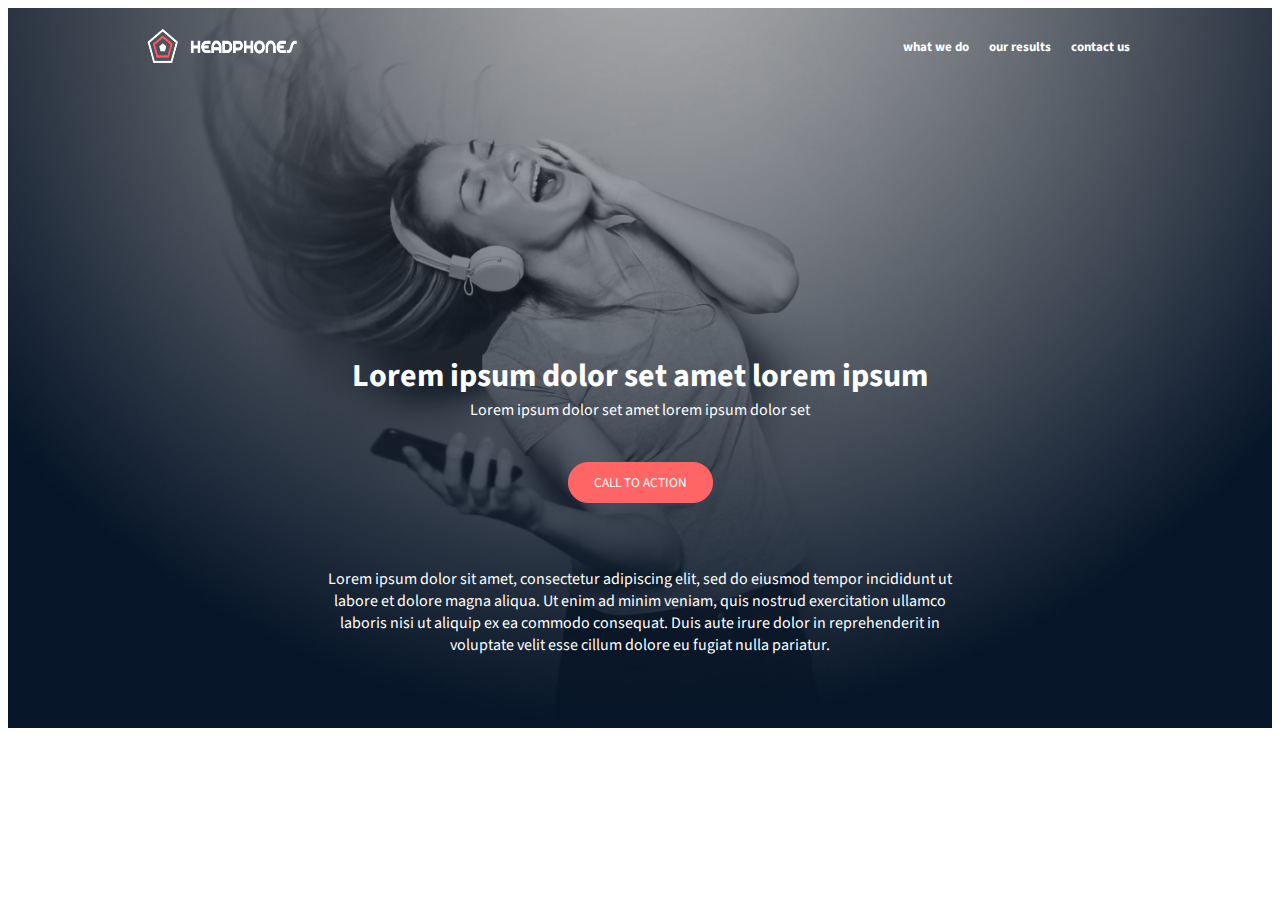
<file: headphones/0-index.html>
<!DOCTYPE html>
<html lang="en">

<head>
    <meta charset="UTF-8">
    <meta name="viewport" content="width=device-width, initial-scale=1.0">
    <link href='https://fonts.googleapis.com/css?family=Source Sans Pro' rel='stylesheet'>
    <link rel="stylesheet" href="0-styles.css">
    <link rel="stylesheet" type="images/y-icon" href="images/favicon.ico">
    <title>Headphones</title>
</head>

<body>
    <header>
        <section class="head">
            <div class="nav">
                <div class="logo-container">
                    <input type="checkbox" id="mobileMenu-active">
                    <label for="mobileMenu-active" class="openMenu-btn">
                        <svg xmlns="http://www.w3.org/2000/svg" height="32px" viewBox="0 -960 960 960" width="32px"
                            fill="#e8eaed">
                            <path d="M120-240v-80h720v80H120Zm0-200v-80h720v80H120Zm0-200v-80h720v80H120Z" />
                        </svg>
                    </label>
                    <img src="images/logo_headphones.png" alt="logo">
                </div>
                <div class="links-container">
                    <label for="mobileMenu-active" class="closeMenu-btn">
                        <svg xmlns="http://www.w3.org/2000/svg" height="32px" viewBox="0 -960 960 960" width="32px"
                            fill="#e8eaed">
                            <path d="m256-200-56-56 224-224-224-224 56-56 224 224 224-224 56 56-224 224 224 224-56 56-224-224-224 224Z" />
                        </svg>
                    </label>
                    <ul>
                        <li><a href="#">what we do</a></li>
                        <li><a href="#">our results</a></li>
                        <li><a href="#">contact us</a></li>
                    </ul>
                </div>
            </div>
            <div class="hero">
                <h1>Lorem ipsum dolor set amet lorem ipsum</h1>
                <p id="txt-1">Lorem ipsum dolor set amet lorem ipsum dolor set</p>
                <button>CALL TO ACTION</button>
                <P id="txt-2">Lorem ipsum dolor sit amet, consectetur adipiscing elit, sed do eiusmod tempor incididunt
                    ut labore et
                    dolore magna aliqua. Ut enim ad minim veniam, quis nostrud exercitation ullamco laboris nisi ut
                    aliquip
                    ex ea commodo consequat. Duis aute irure dolor in reprehenderit in voluptate velit esse cillum
                    dolore eu
                    fugiat nulla pariatur.
                </P>
            </div>
        </section>
    </header>
</body>

</html>
</file>
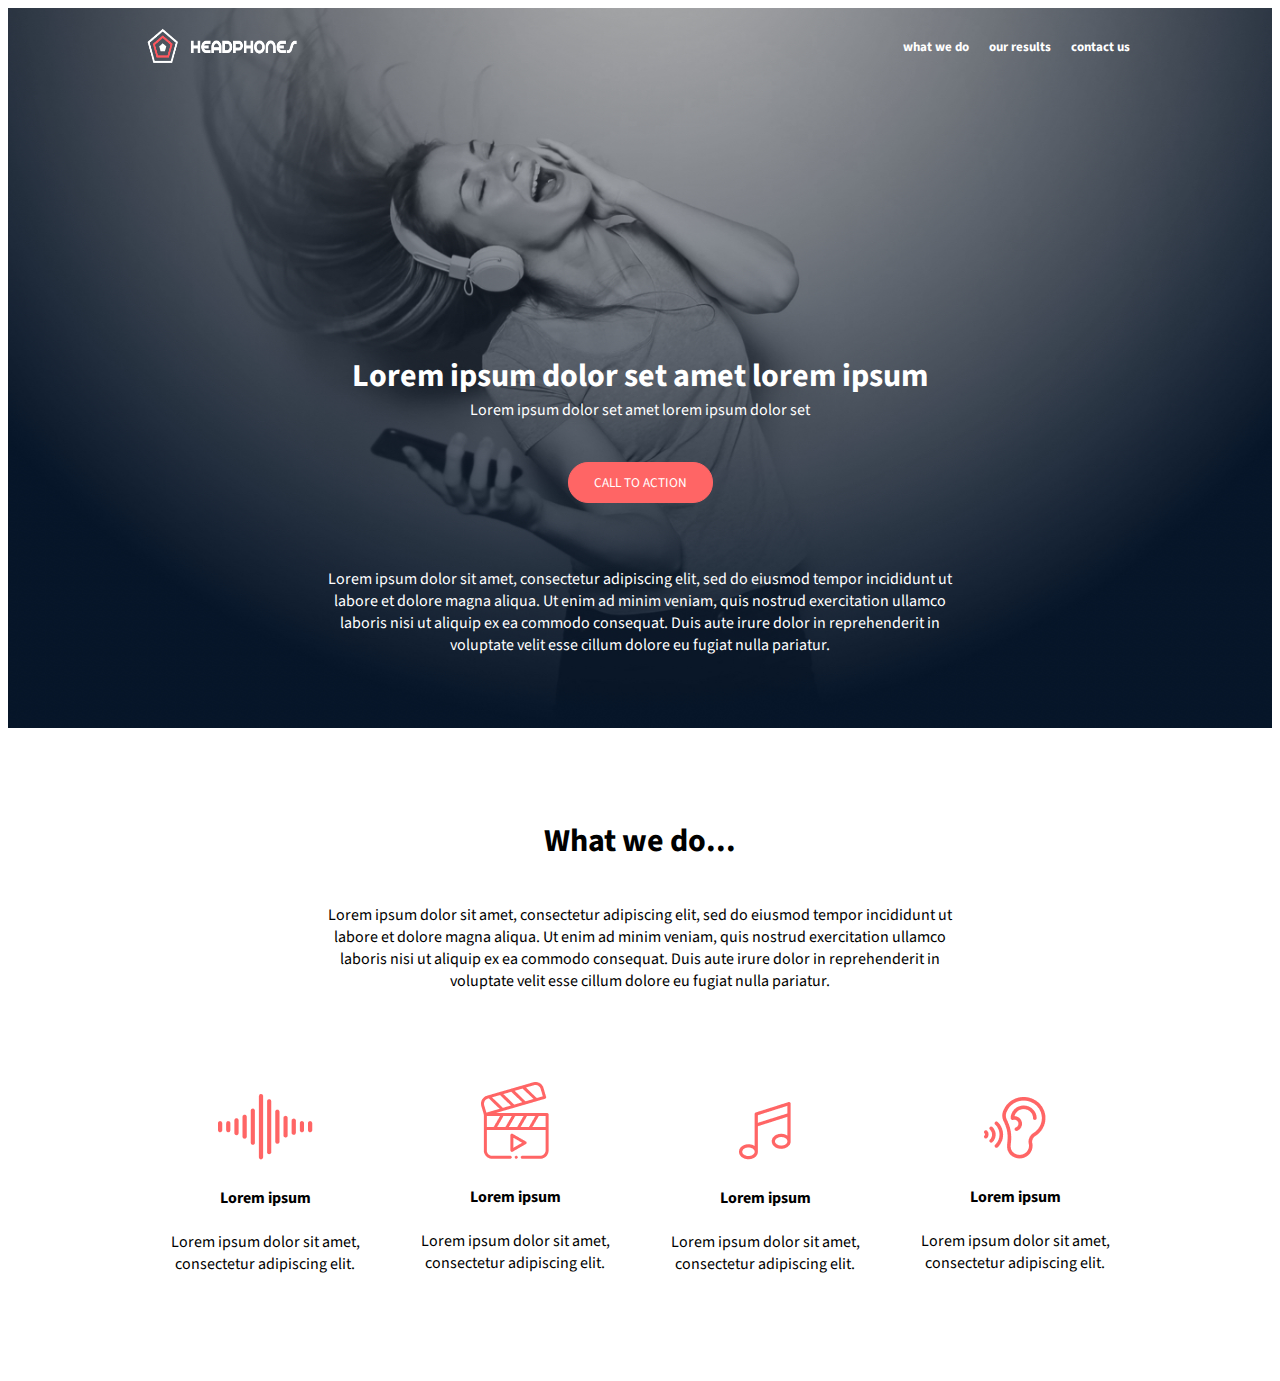
<file: headphones/1-index.html>
<!DOCTYPE html>
<html lang="en">

<head>
    <meta charset="UTF-8">
    <meta name="viewport" content="width=device-width, initial-scale=1.0">
    <link href='https://fonts.googleapis.com/css?family=Source Sans Pro' rel='stylesheet'>
    <link rel="stylesheet" href="1-styles.css">
    <link rel="stylesheet" type="images/y-icon" href="images/favicon.ico">
    <title>Headphones</title>
</head>

<body>
    <header>
        <section class="head">
            <div class="nav">
                <div class="logo-container">
                    <input type="checkbox" id="mobileMenu-active">
                    <label for="mobileMenu-active" class="openMenu-btn">
                        <svg xmlns="http://www.w3.org/2000/svg" height="32px" viewBox="0 -960 960 960" width="32px"
                            fill="#e8eaed">
                            <path d="M120-240v-80h720v80H120Zm0-200v-80h720v80H120Zm0-200v-80h720v80H120Z" />
                        </svg>
                    </label>
                    <img src="images/logo_headphones.png" alt="logo">
                </div>
                <div class="links-container">
                    <label for="mobileMenu-active" class="closeMenu-btn">
                        <svg xmlns="http://www.w3.org/2000/svg" height="32px" viewBox="0 -960 960 960" width="32px"
                            fill="#e8eaed">
                            <path
                                d="m256-200-56-56 224-224-224-224 56-56 224 224 224-224 56 56-224 224 224 224-56 56-224-224-224 224Z" />
                        </svg>
                    </label>
                    <ul>
                        <li><a href="#">what we do</a></li>
                        <li><a href="#">our results</a></li>
                        <li><a href="#">contact us</a></li>
                    </ul>
                </div>
            </div>
            <div class="hero">
                <h1>Lorem ipsum dolor set amet lorem ipsum</h1>
                <p id="txt-1">Lorem ipsum dolor set amet lorem ipsum dolor set</p>
                <button>CALL TO ACTION</button>
                <P id="txt-2">Lorem ipsum dolor sit amet, consectetur adipiscing elit, sed do eiusmod tempor incididunt
                    ut labore et
                    dolore magna aliqua. Ut enim ad minim veniam, quis nostrud exercitation ullamco laboris nisi ut
                    aliquip
                    ex ea commodo consequat. Duis aute irure dolor in reprehenderit in voluptate velit esse cillum
                    dolore eu
                    fugiat nulla pariatur.
                </P>
            </div>
        </section>
    </header>
    <main>
        <section class="what-we-do">
            <div class="heading">
                <h1>What we do...</h1>
                <p>Lorem ipsum dolor sit amet, consectetur adipiscing elit, sed do eiusmod tempor incididunt ut labore et
                    dolore magna aliqua. Ut enim ad minim veniam, quis nostrud exercitation ullamco laboris nisi ut aliquip
                    ex ea commodo consequat. Duis aute irure dolor in reprehenderit in voluptate velit esse cillum dolore eu
                    fugiat nulla pariatur.
                </p>
            </div>
            <div class="icons">
                <div class="sound-frequency">
                    <img src="images/sound-frecuency.png" alt="sound-frecuency">
                    <h4>Lorem ipsum</h4>
                    <p>Lorem ipsum dolor sit amet, consectetur adipiscing elit.</p>
                </div>
                <div class="video">
                    <img src="images/video.png" alt="video">
                    <h4>Lorem ipsum</h4>
                    <p>Lorem ipsum dolor sit amet, consectetur adipiscing elit.</p>
                </div>
                <div class="music">
                    <img src="images/music.png" alt="music">
                    <h4>Lorem ipsum</h4>
                    <p>Lorem ipsum dolor sit amet, consectetur adipiscing elit.</p>
                </div>
                <div class="hearing">
                    <img src="images/hearing.png" alt="hearing">
                    <h4>Lorem ipsum</h4>
                    <p>Lorem ipsum dolor sit amet, consectetur adipiscing elit.</p>
                </div>
            </div>
        </section>


    </main>
</body>

</html>
</file>
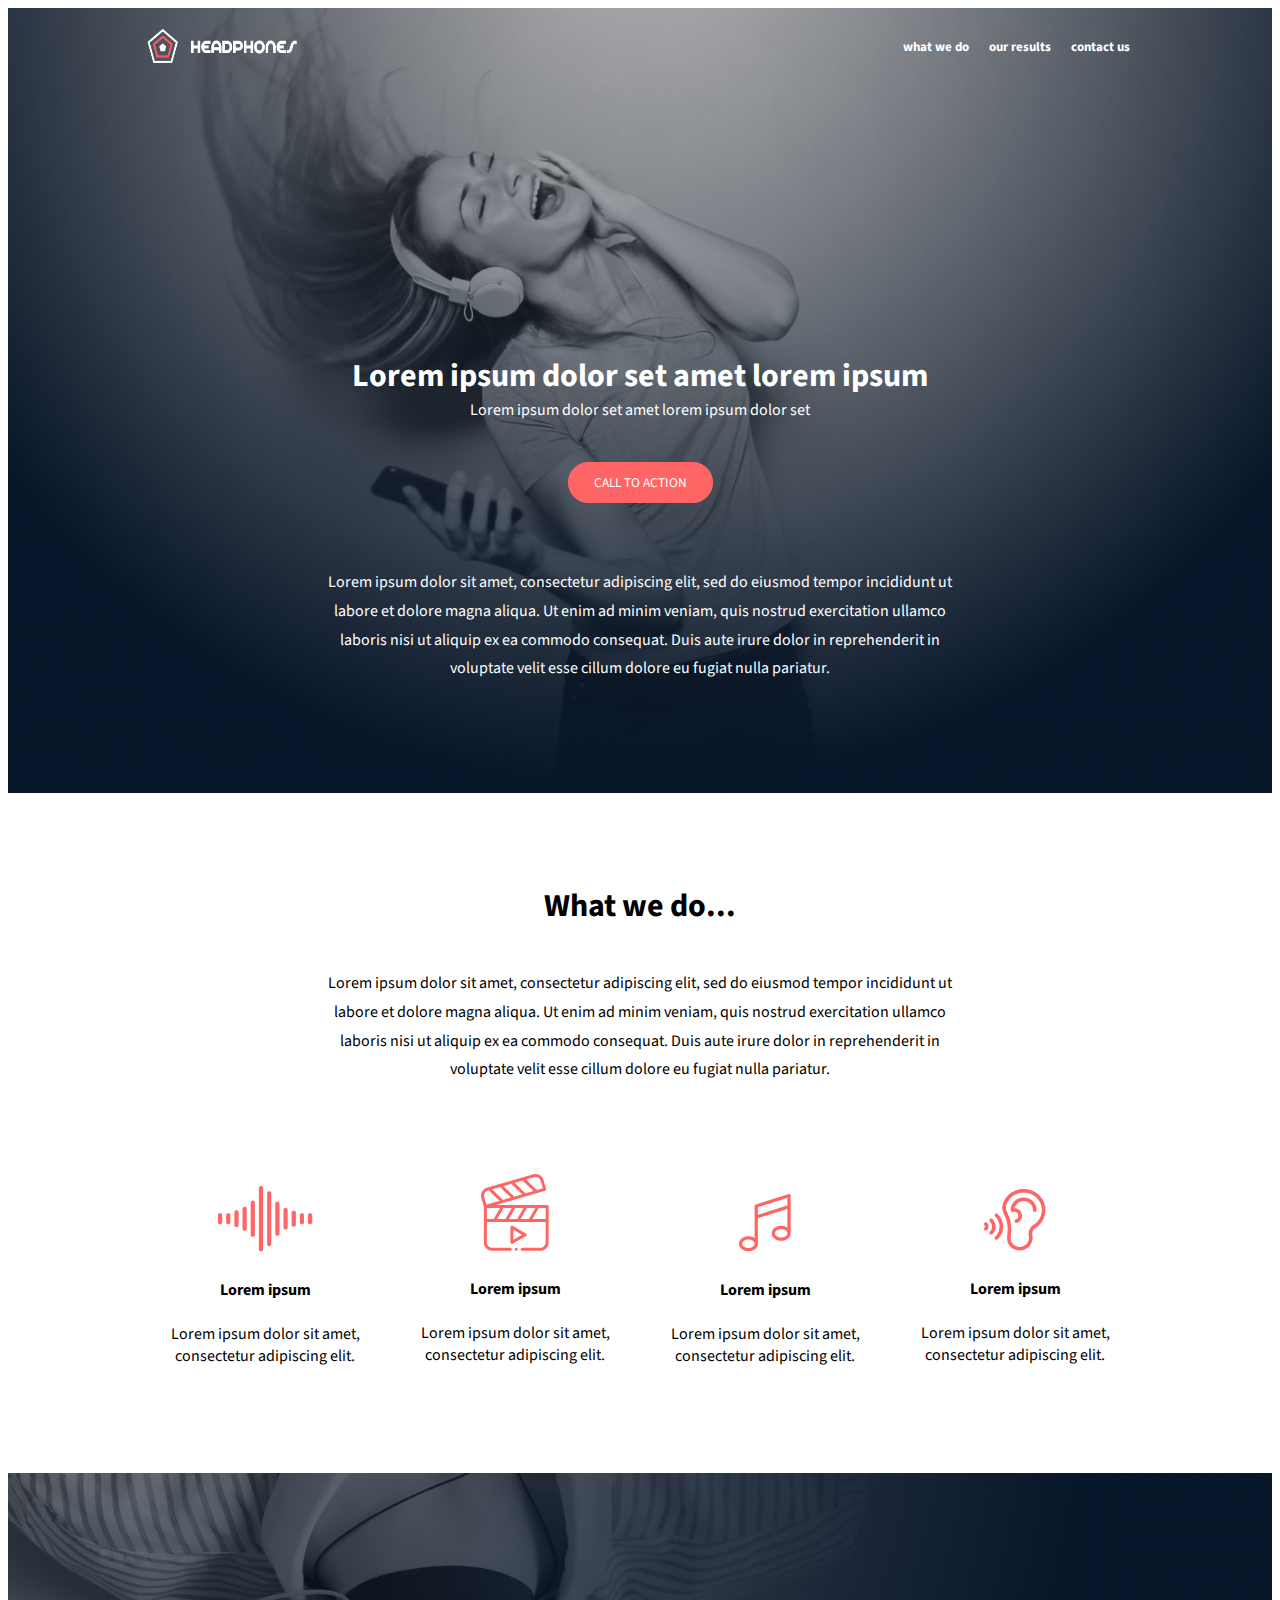
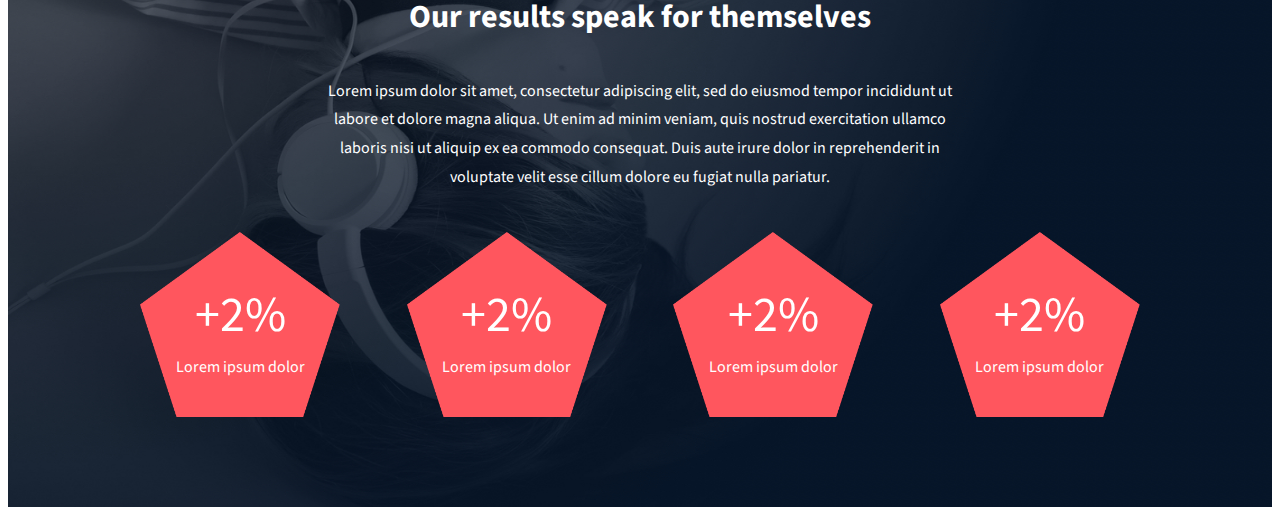
<file: headphones/2-index.html>
<!DOCTYPE html>
<html lang="en">

<head>
    <meta charset="UTF-8">
    <meta name="viewport" content="width=device-width, initial-scale=1.0">
    <link href='https://fonts.googleapis.com/css?family=Source Sans Pro' rel='stylesheet'>
    <link rel="stylesheet" href="2-styles.css">
    <link rel="stylesheet" type="images/y-icon" href="images/favicon.ico">
    <title>Headphones</title>
</head>

<body>
    <header>
        <section class="head">
            <div class="nav">
                <div class="logo-container">
                    <input type="checkbox" id="mobileMenu-active">
                    <label for="mobileMenu-active" class="openMenu-btn">
                        <svg xmlns="http://www.w3.org/2000/svg" height="32px" viewBox="0 -960 960 960" width="32px"
                            fill="#e8eaed">
                            <path d="M120-240v-80h720v80H120Zm0-200v-80h720v80H120Zm0-200v-80h720v80H120Z" />
                        </svg>
                    </label>
                    <img src="images/logo_headphones.png" alt="logo">
                </div>
                <div class="links-container">
                    <label for="mobileMenu-active" class="closeMenu-btn">
                        <svg xmlns="http://www.w3.org/2000/svg" height="32px" viewBox="0 -960 960 960" width="32px"
                            fill="#e8eaed">
                            <path
                                d="m256-200-56-56 224-224-224-224 56-56 224 224 224-224 56 56-224 224 224 224-56 56-224-224-224 224Z" />
                        </svg>
                    </label>
                    <ul>
                        <li><a href="#">what we do</a></li>
                        <li><a href="#">our results</a></li>
                        <li><a href="#">contact us</a></li>
                    </ul>
                </div>
            </div>
            <div class="hero">
                <h1>Lorem ipsum dolor set amet lorem ipsum</h1>
                <p id="txt-1">Lorem ipsum dolor set amet lorem ipsum dolor set</p>
                <button>CALL TO ACTION</button>
                <P id="txt-2">Lorem ipsum dolor sit amet, consectetur adipiscing elit, sed do eiusmod tempor incididunt
                    ut labore et
                    dolore magna aliqua. Ut enim ad minim veniam, quis nostrud exercitation ullamco laboris nisi ut
                    aliquip
                    ex ea commodo consequat. Duis aute irure dolor in reprehenderit in voluptate velit esse cillum
                    dolore eu
                    fugiat nulla pariatur.
                </P>
            </div>
        </section>
    </header>
    <main>
        <section class="what-we-do">
            <div class="heading">
                <h1>What we do...</h1>
                <p>Lorem ipsum dolor sit amet, consectetur adipiscing elit, sed do eiusmod tempor incididunt ut labore
                    et
                    dolore magna aliqua. Ut enim ad minim veniam, quis nostrud exercitation ullamco laboris nisi ut
                    aliquip
                    ex ea commodo consequat. Duis aute irure dolor in reprehenderit in voluptate velit esse cillum
                    dolore eu
                    fugiat nulla pariatur.
                </p>
            </div>
            <div class="icons">
                <div class="sound-frequency">
                    <img src="images/sound-frecuency.png" alt="sound-frecuency">
                    <h4>Lorem ipsum</h4>
                    <p>Lorem ipsum dolor sit amet, consectetur adipiscing elit.</p>
                </div>
                <div class="video">
                    <img src="images/video.png" alt="video">
                    <h4>Lorem ipsum</h4>
                    <p>Lorem ipsum dolor sit amet, consectetur adipiscing elit.</p>
                </div>
                <div class="music">
                    <img src="images/music.png" alt="music">
                    <h4>Lorem ipsum</h4>
                    <p>Lorem ipsum dolor sit amet, consectetur adipiscing elit.</p>
                </div>
                <div class="hearing">
                    <img src="images/hearing.png" alt="hearing">
                    <h4>Lorem ipsum</h4>
                    <p>Lorem ipsum dolor sit amet, consectetur adipiscing elit.</p>
                </div>
            </div>
        </section>
        <section class="our-results">
            <div class="container">
                <div class="heading2">
                    <h1>Our results speak for themselves</h1>
                    <p>Lorem ipsum dolor sit amet, consectetur adipiscing elit, sed do eiusmod tempor incididunt ut
                        labore et dolore magna aliqua. Ut enim ad minim veniam, quis nostrud exercitation ullamco
                        laboris nisi ut aliquip ex ea commodo consequat. Duis aute irure dolor in reprehenderit in
                        voluptate velit esse cillum dolore eu fugiat nulla pariatur.
                    </p>
                </div>
                <div class="pentagons">
                    <div>
                        <p>+2%</p>
                        <span>Lorem ipsum dolor</span>
                    </div>
                    <div>
                        <p>+2%</p>
                        <span>Lorem ipsum dolor</span>
                    </div>
                    <div>
                        <p>+2%</p>
                        <span>Lorem ipsum dolor</span>
                    </div>
                    <div>
                        <p>+2%</p>
                        <span>Lorem ipsum dolor</span>
                    </div>
                </div>
            </div>
        </section>

    </main>
</body>

</html>
</file>
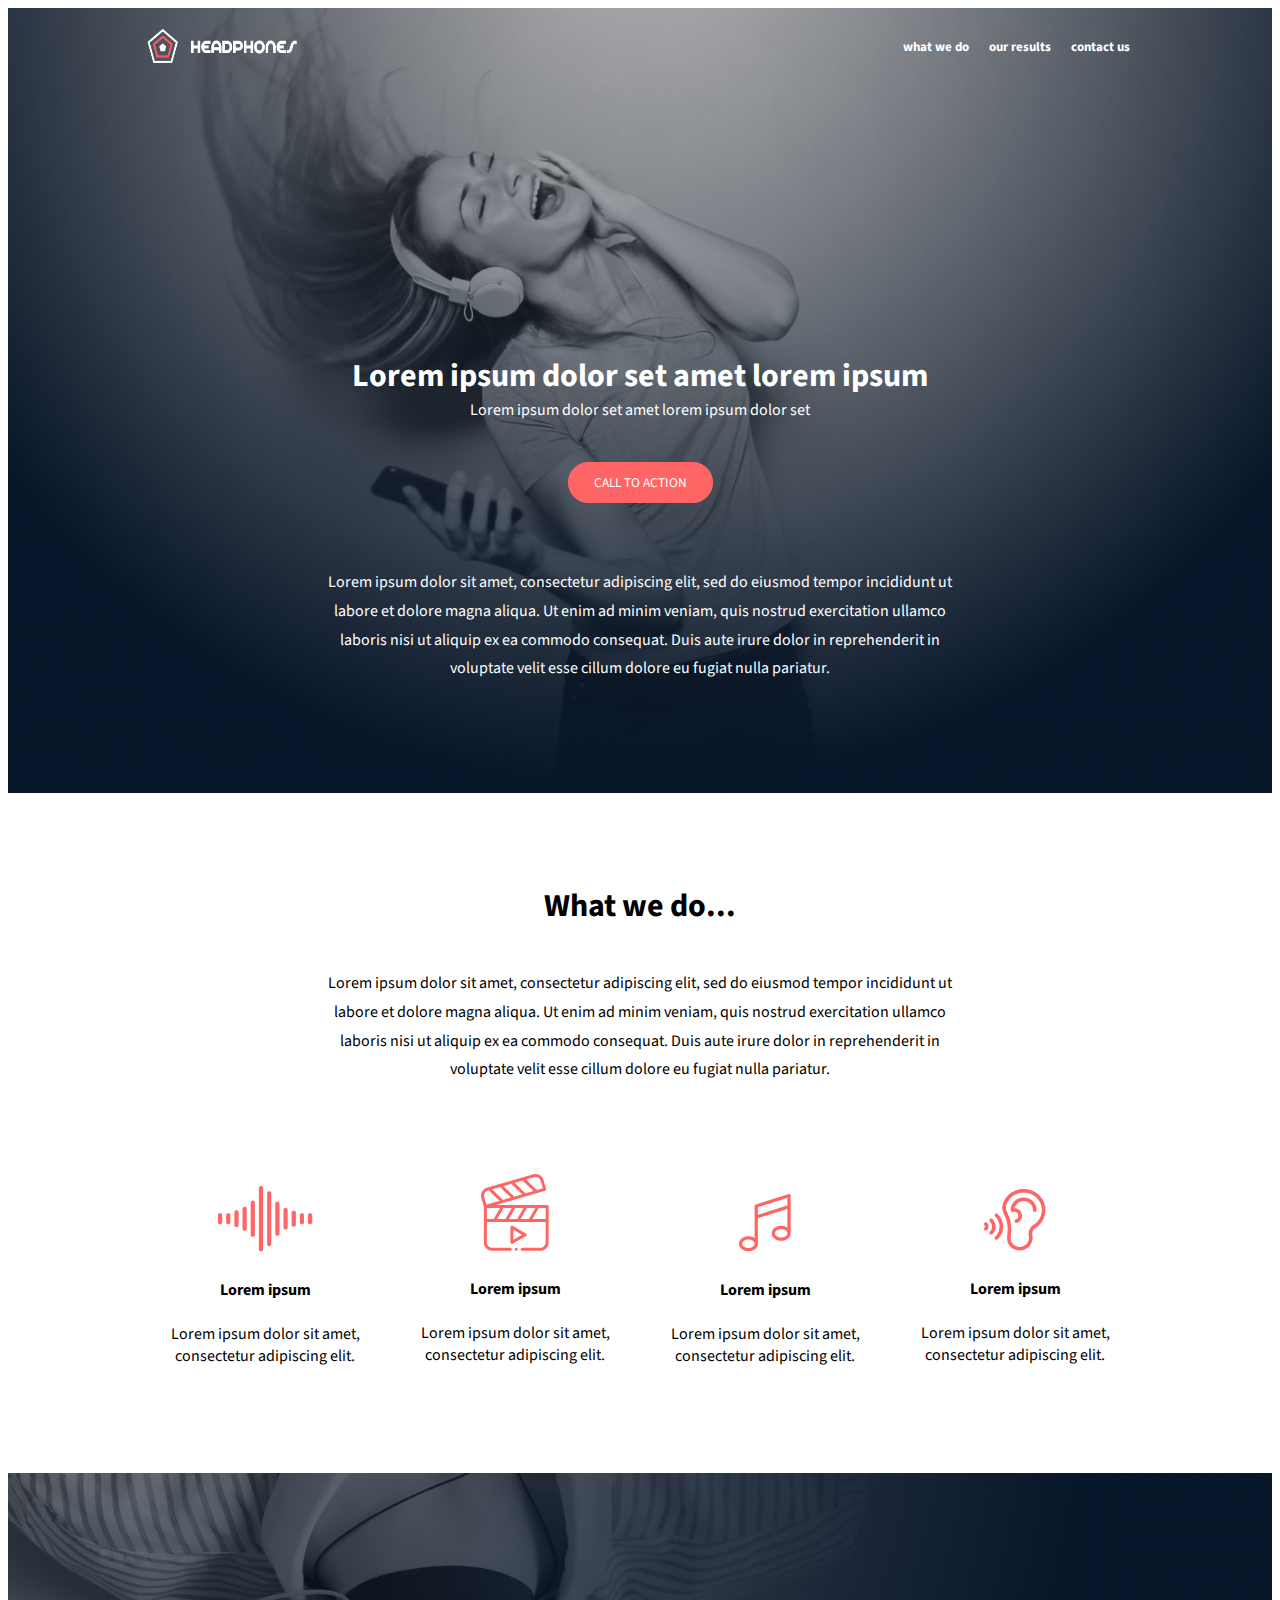
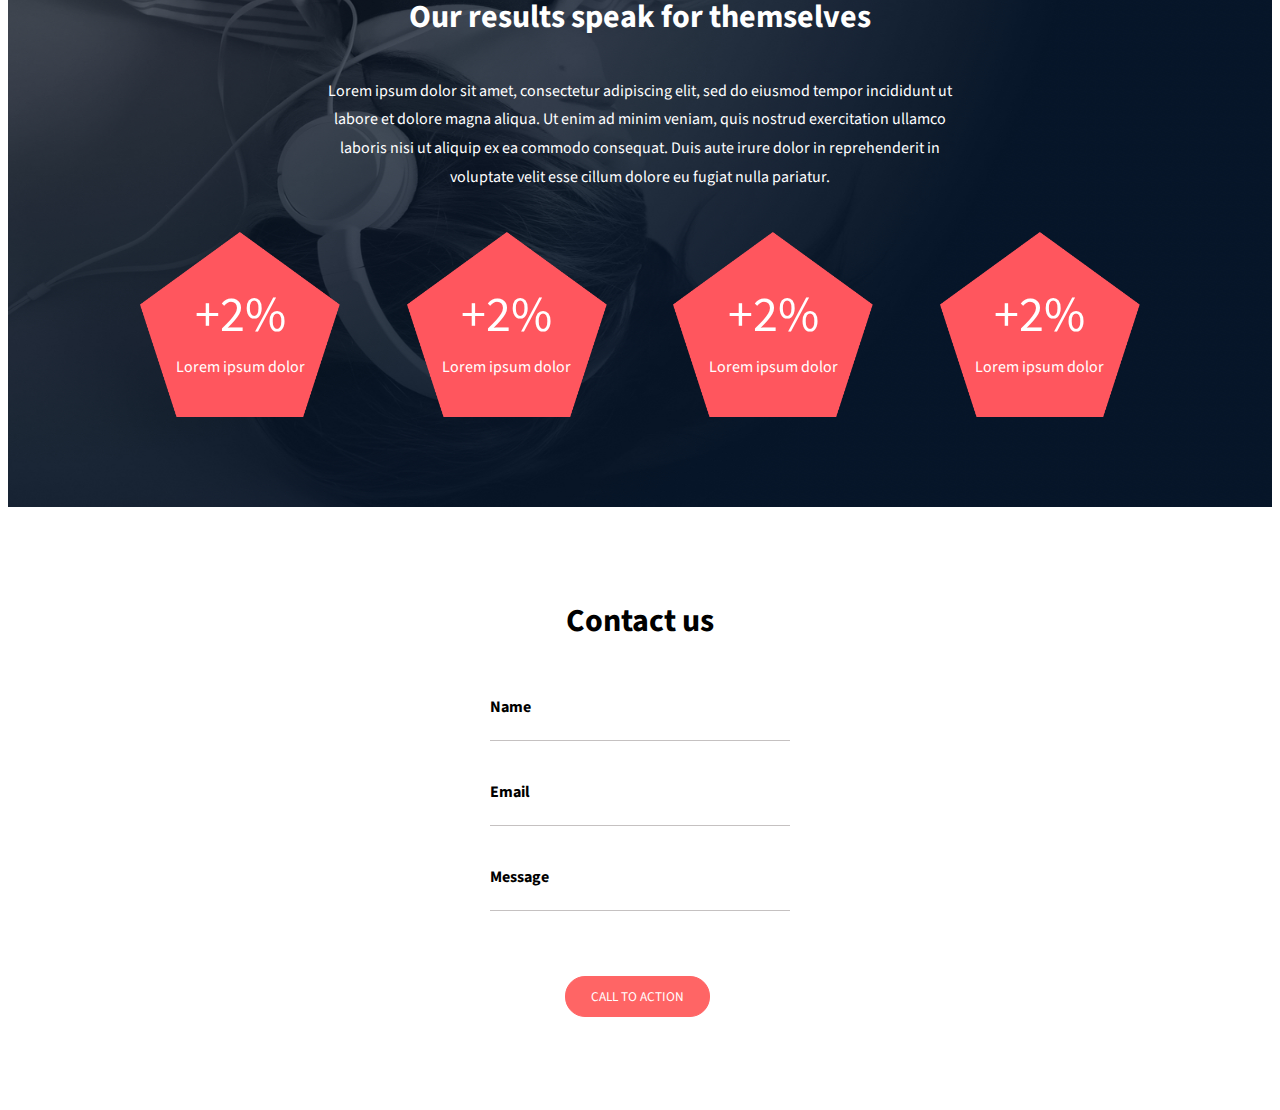
<file: headphones/3-index.html>
<!DOCTYPE html>
<html lang="en">

<head>
    <meta charset="UTF-8">
    <meta name="viewport" content="width=device-width, initial-scale=1.0">
    <link href='https://fonts.googleapis.com/css?family=Source Sans Pro' rel='stylesheet'>
    <link rel="stylesheet" href="3-styles.css">
    <link rel="stylesheet" type="images/y-icon" href="images/favicon.ico">
    <title>Headphones</title>
</head>

<body>
    <header>
        <section class="head">
            <div class="nav">
                <div class="logo-container">
                    <input type="checkbox" id="mobileMenu-active">
                    <label for="mobileMenu-active" class="openMenu-btn">
                        <svg xmlns="http://www.w3.org/2000/svg" height="32px" viewBox="0 -960 960 960" width="32px"
                            fill="#e8eaed">
                            <path d="M120-240v-80h720v80H120Zm0-200v-80h720v80H120Zm0-200v-80h720v80H120Z" />
                        </svg>
                    </label>
                    <img src="images/logo_headphones.png" alt="logo">
                </div>
                <div class="links-container">
                    <label for="mobileMenu-active" class="closeMenu-btn">
                        <svg xmlns="http://www.w3.org/2000/svg" height="32px" viewBox="0 -960 960 960" width="32px"
                            fill="#e8eaed">
                            <path
                                d="m256-200-56-56 224-224-224-224 56-56 224 224 224-224 56 56-224 224 224 224-56 56-224-224-224 224Z" />
                        </svg>
                    </label>
                    <ul>
                        <li><a href="#">what we do</a></li>
                        <li><a href="#">our results</a></li>
                        <li><a href="#">contact us</a></li>
                    </ul>
                </div>
            </div>
            <div class="hero">
                <h1>Lorem ipsum dolor set amet lorem ipsum</h1>
                <p id="txt-1">Lorem ipsum dolor set amet lorem ipsum dolor set</p>
                <button>CALL TO ACTION</button>
                <P id="txt-2">Lorem ipsum dolor sit amet, consectetur adipiscing elit, sed do eiusmod tempor incididunt
                    ut labore et
                    dolore magna aliqua. Ut enim ad minim veniam, quis nostrud exercitation ullamco laboris nisi ut
                    aliquip
                    ex ea commodo consequat. Duis aute irure dolor in reprehenderit in voluptate velit esse cillum
                    dolore eu
                    fugiat nulla pariatur.
                </P>
            </div>
        </section>
    </header>
    <main>
        <section class="what-we-do">
            <div class="heading">
                <h1>What we do...</h1>
                <p>Lorem ipsum dolor sit amet, consectetur adipiscing elit, sed do eiusmod tempor incididunt ut labore
                    et
                    dolore magna aliqua. Ut enim ad minim veniam, quis nostrud exercitation ullamco laboris nisi ut
                    aliquip
                    ex ea commodo consequat. Duis aute irure dolor in reprehenderit in voluptate velit esse cillum
                    dolore eu
                    fugiat nulla pariatur.
                </p>
            </div>
            <div class="icons">
                <div class="sound-frequency">
                    <img src="images/sound-frecuency.png" alt="sound-frecuency">
                    <h4>Lorem ipsum</h4>
                    <p>Lorem ipsum dolor sit amet, consectetur adipiscing elit.</p>
                </div>
                <div class="video">
                    <img src="images/video.png" alt="video">
                    <h4>Lorem ipsum</h4>
                    <p>Lorem ipsum dolor sit amet, consectetur adipiscing elit.</p>
                </div>
                <div class="music">
                    <img src="images/music.png" alt="music">
                    <h4>Lorem ipsum</h4>
                    <p>Lorem ipsum dolor sit amet, consectetur adipiscing elit.</p>
                </div>
                <div class="hearing">
                    <img src="images/hearing.png" alt="hearing">
                    <h4>Lorem ipsum</h4>
                    <p>Lorem ipsum dolor sit amet, consectetur adipiscing elit.</p>
                </div>
            </div>
        </section>
        <section class="our-results">
            <div class="container">
                <div class="heading2">
                    <h1>Our results speak for themselves</h1>
                    <p>Lorem ipsum dolor sit amet, consectetur adipiscing elit, sed do eiusmod tempor incididunt ut
                        labore et dolore magna aliqua. Ut enim ad minim veniam, quis nostrud exercitation ullamco
                        laboris nisi ut aliquip ex ea commodo consequat. Duis aute irure dolor in reprehenderit in
                        voluptate velit esse cillum dolore eu fugiat nulla pariatur.
                    </p>
                </div>
                <div class="pentagons">
                    <div>
                        <p>+2%</p>
                        <span>Lorem ipsum dolor</span>
                    </div>
                    <div>
                        <p>+2%</p>
                        <span>Lorem ipsum dolor</span>
                    </div>
                    <div>
                        <p>+2%</p>
                        <span>Lorem ipsum dolor</span>
                    </div>
                    <div>
                        <p>+2%</p>
                        <span>Lorem ipsum dolor</span>
                    </div>
                </div>
            </div>
        </section>
        <section class="contact-us">
            <h1>Contact us</h1>
            <form action="#">
                <label for="name">Name</label><br>
                <input type="text" id="name" name="name"><br>
                <label for="email">Email</label><br>
                <input type="email" id="email" name="email"><br>
                <label for="msg">Message</label><br>
                <input type="text" id="msg" name="msg"><br>
                <button id="contact-btn">CALL TO ACTION</button>
            </form>
        </section>
    </main>
</body>

</html>
</file>
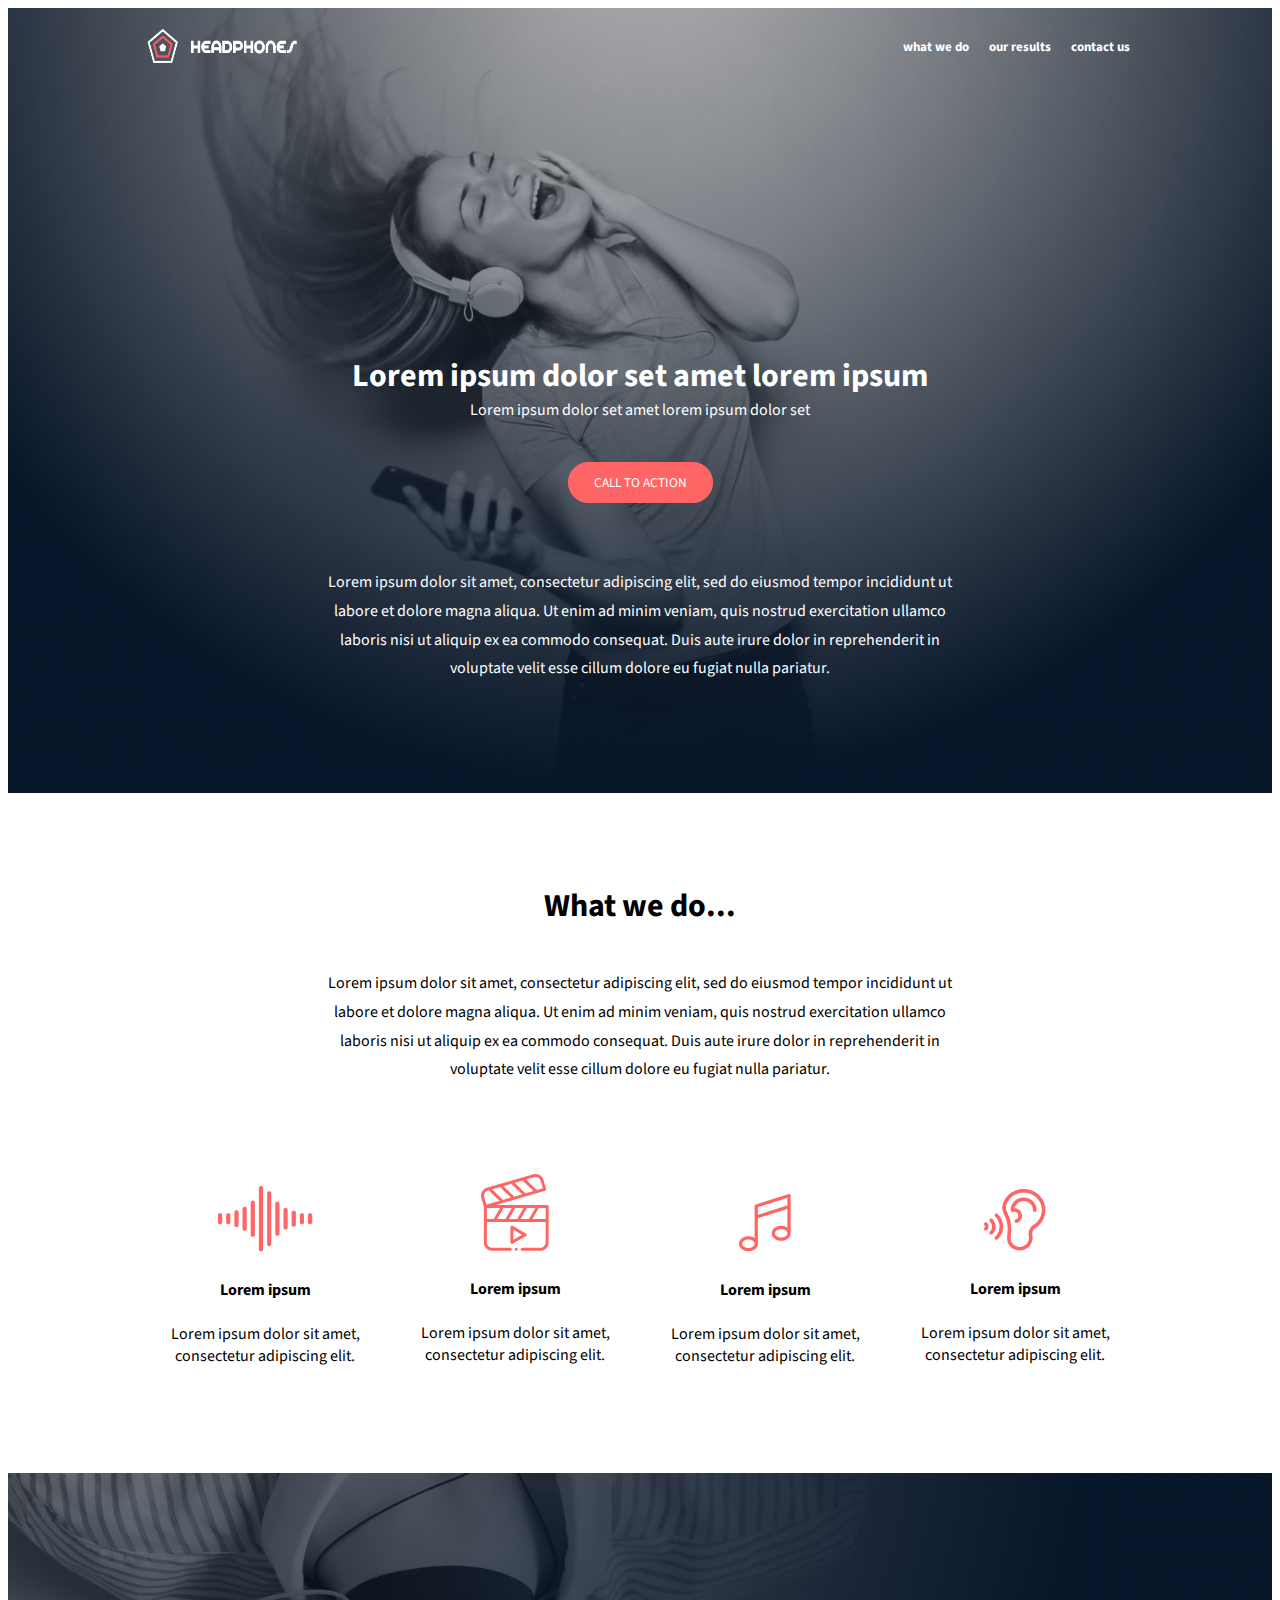
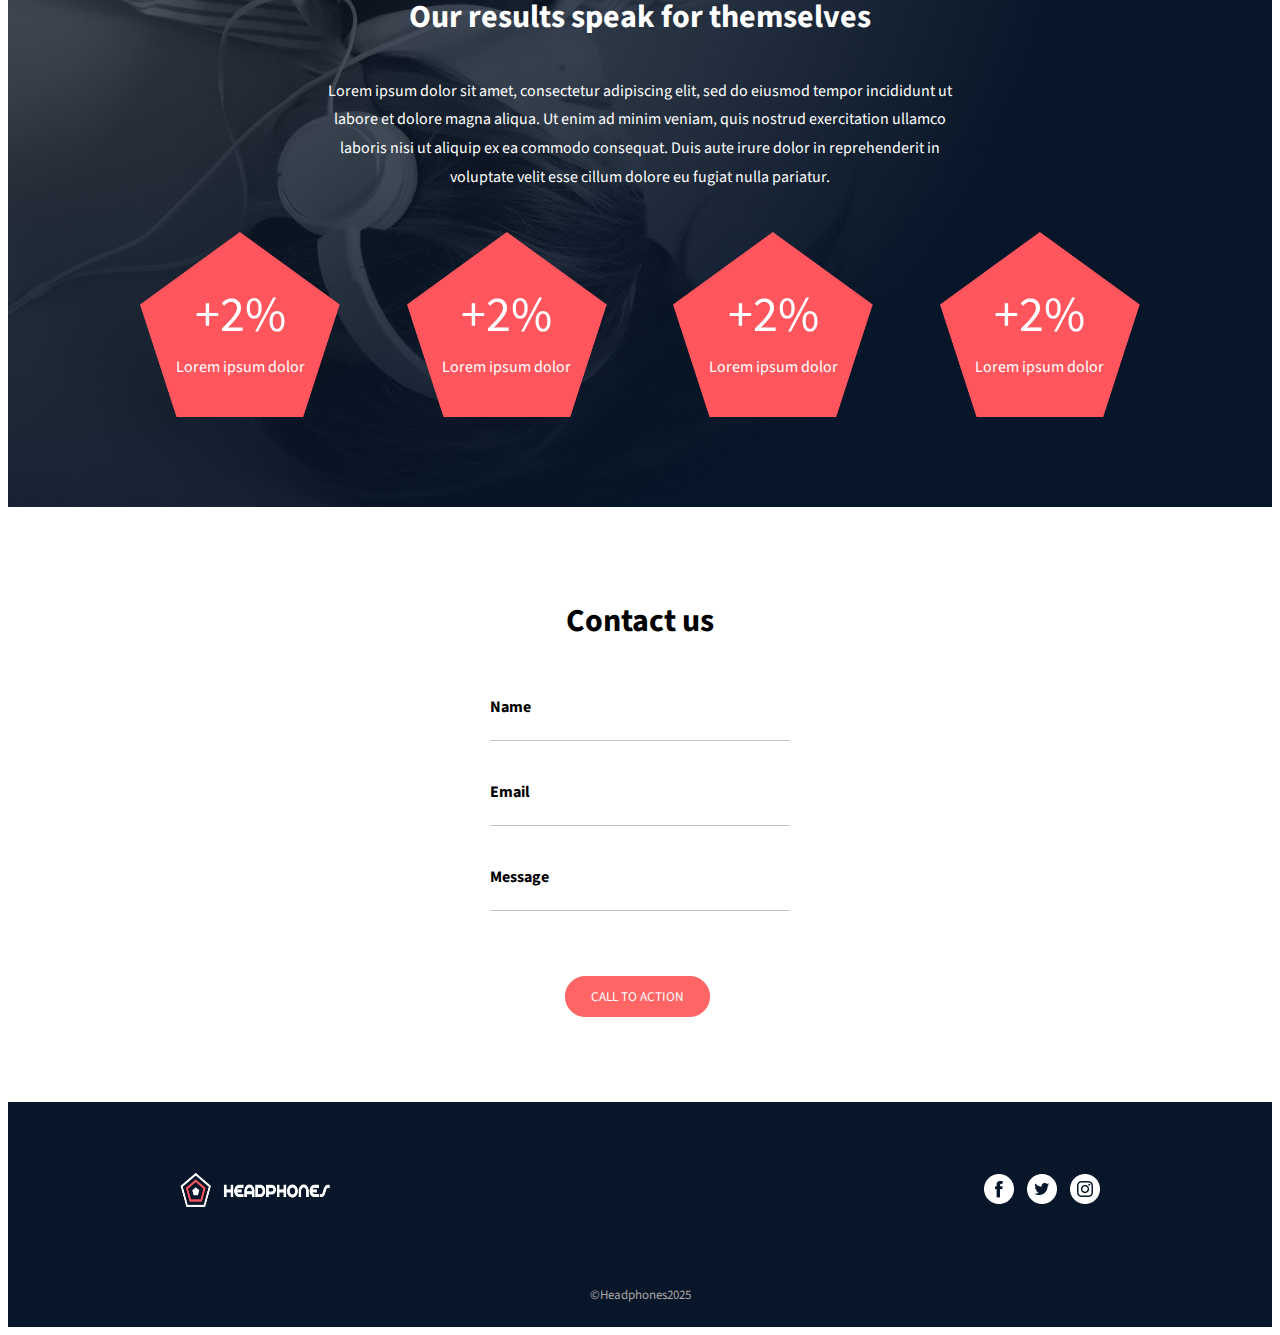
<file: headphones/4-index.html>
<!DOCTYPE html>
<html lang="en">

<head>
    <meta charset="UTF-8">
    <meta name="viewport" content="width=device-width, initial-scale=1.0">
    <link href='https://fonts.googleapis.com/css?family=Source Sans Pro' rel='stylesheet'>
    <link rel="stylesheet" href="4-styles.css">
    <link rel="stylesheet" type="images/y-icon" href="images/favicon.ico">
    <title>Headphones</title>
</head>

<body>
    <header>
        <section class="head">
            <div class="nav">
                <div class="logo-container">
                    <input type="checkbox" id="mobileMenu-active">
                    <label for="mobileMenu-active" class="openMenu-btn">
                        <svg xmlns="http://www.w3.org/2000/svg" height="32px" viewBox="0 -960 960 960" width="32px"
                            fill="#e8eaed">
                            <path d="M120-240v-80h720v80H120Zm0-200v-80h720v80H120Zm0-200v-80h720v80H120Z" />
                        </svg>
                    </label>
                    <img src="images/logo_headphones.png" alt="logo">
                </div>
                <div class="links-container">
                    <label for="mobileMenu-active" class="closeMenu-btn">
                        <svg xmlns="http://www.w3.org/2000/svg" height="32px" viewBox="0 -960 960 960" width="32px"
                            fill="#e8eaed">
                            <path
                                d="m256-200-56-56 224-224-224-224 56-56 224 224 224-224 56 56-224 224 224 224-56 56-224-224-224 224Z" />
                        </svg>
                    </label>
                    <ul>
                        <li><a href="#">what we do</a></li>
                        <li><a href="#">our results</a></li>
                        <li><a href="#">contact us</a></li>
                    </ul>
                </div>
            </div>
            <div class="hero">
                <h1>Lorem ipsum dolor set amet lorem ipsum</h1>
                <p id="txt-1">Lorem ipsum dolor set amet lorem ipsum dolor set</p>
                <button>CALL TO ACTION</button>
                <P id="txt-2">Lorem ipsum dolor sit amet, consectetur adipiscing elit, sed do eiusmod tempor incididunt
                    ut labore et
                    dolore magna aliqua. Ut enim ad minim veniam, quis nostrud exercitation ullamco laboris nisi ut
                    aliquip
                    ex ea commodo consequat. Duis aute irure dolor in reprehenderit in voluptate velit esse cillum
                    dolore eu
                    fugiat nulla pariatur.
                </P>
            </div>
        </section>
    </header>
    <main>
        <section class="what-we-do">
            <div class="heading">
                <h1>What we do...</h1>
                <p>Lorem ipsum dolor sit amet, consectetur adipiscing elit, sed do eiusmod tempor incididunt ut labore
                    et
                    dolore magna aliqua. Ut enim ad minim veniam, quis nostrud exercitation ullamco laboris nisi ut
                    aliquip
                    ex ea commodo consequat. Duis aute irure dolor in reprehenderit in voluptate velit esse cillum
                    dolore eu
                    fugiat nulla pariatur.
                </p>
            </div>
            <div class="icons">
                <div class="sound-frequency">
                    <img src="images/sound-frecuency.png" alt="sound-frecuency">
                    <h4>Lorem ipsum</h4>
                    <p>Lorem ipsum dolor sit amet, consectetur adipiscing elit.</p>
                </div>
                <div class="video">
                    <img src="images/video.png" alt="video">
                    <h4>Lorem ipsum</h4>
                    <p>Lorem ipsum dolor sit amet, consectetur adipiscing elit.</p>
                </div>
                <div class="music">
                    <img src="images/music.png" alt="music">
                    <h4>Lorem ipsum</h4>
                    <p>Lorem ipsum dolor sit amet, consectetur adipiscing elit.</p>
                </div>
                <div class="hearing">
                    <img src="images/hearing.png" alt="hearing">
                    <h4>Lorem ipsum</h4>
                    <p>Lorem ipsum dolor sit amet, consectetur adipiscing elit.</p>
                </div>
            </div>
        </section>
        <section class="our-results">
            <div class="container">
                <div class="heading2">
                    <h1>Our results speak for themselves</h1>
                    <p>Lorem ipsum dolor sit amet, consectetur adipiscing elit, sed do eiusmod tempor incididunt ut
                        labore et dolore magna aliqua. Ut enim ad minim veniam, quis nostrud exercitation ullamco
                        laboris nisi ut aliquip ex ea commodo consequat. Duis aute irure dolor in reprehenderit in
                        voluptate velit esse cillum dolore eu fugiat nulla pariatur.
                    </p>
                </div>
                <div class="pentagons">
                    <div>
                        <p>+2%</p>
                        <span>Lorem ipsum dolor</span>
                    </div>
                    <div>
                        <p>+2%</p>
                        <span>Lorem ipsum dolor</span>
                    </div>
                    <div>
                        <p>+2%</p>
                        <span>Lorem ipsum dolor</span>
                    </div>
                    <div>
                        <p>+2%</p>
                        <span>Lorem ipsum dolor</span>
                    </div>
                </div>
            </div>
        </section>
        <section class="contact-us">
            <h1>Contact us</h1>
            <form action="#">
                <label for="name">Name</label><br>
                <input type="text" id="name" name="name"><br>
                <label for="email">Email</label><br>
                <input type="email" id="email" name="email"><br>
                <label for="msg">Message</label><br>
                <input type="text" id="msg" name="msg"><br>
                <button id="contact-btn">CALL TO ACTION</button>
            </form>
        </section>
    </main>
    <footer>
        <div class="foot-section">
            <div class="foot-head">
                <div class="main-logo">
                    <img src="images/logo_headphones.png" alt="logo">
                </div>
                 <div class="social-logo">
                    <img src="images/Facebook_White.png" alt="facebook_icon">
                    <img src="images/Twitter_White.png" alt="twitter-icon">
                    <img src="images/Instagram_White.png" alt="instagram-icon">
                </div>
            </div>
            <p><span>&copy;</span>Headphones2025</p>
        </div>
    </footer>
</body>

</html>
</file>
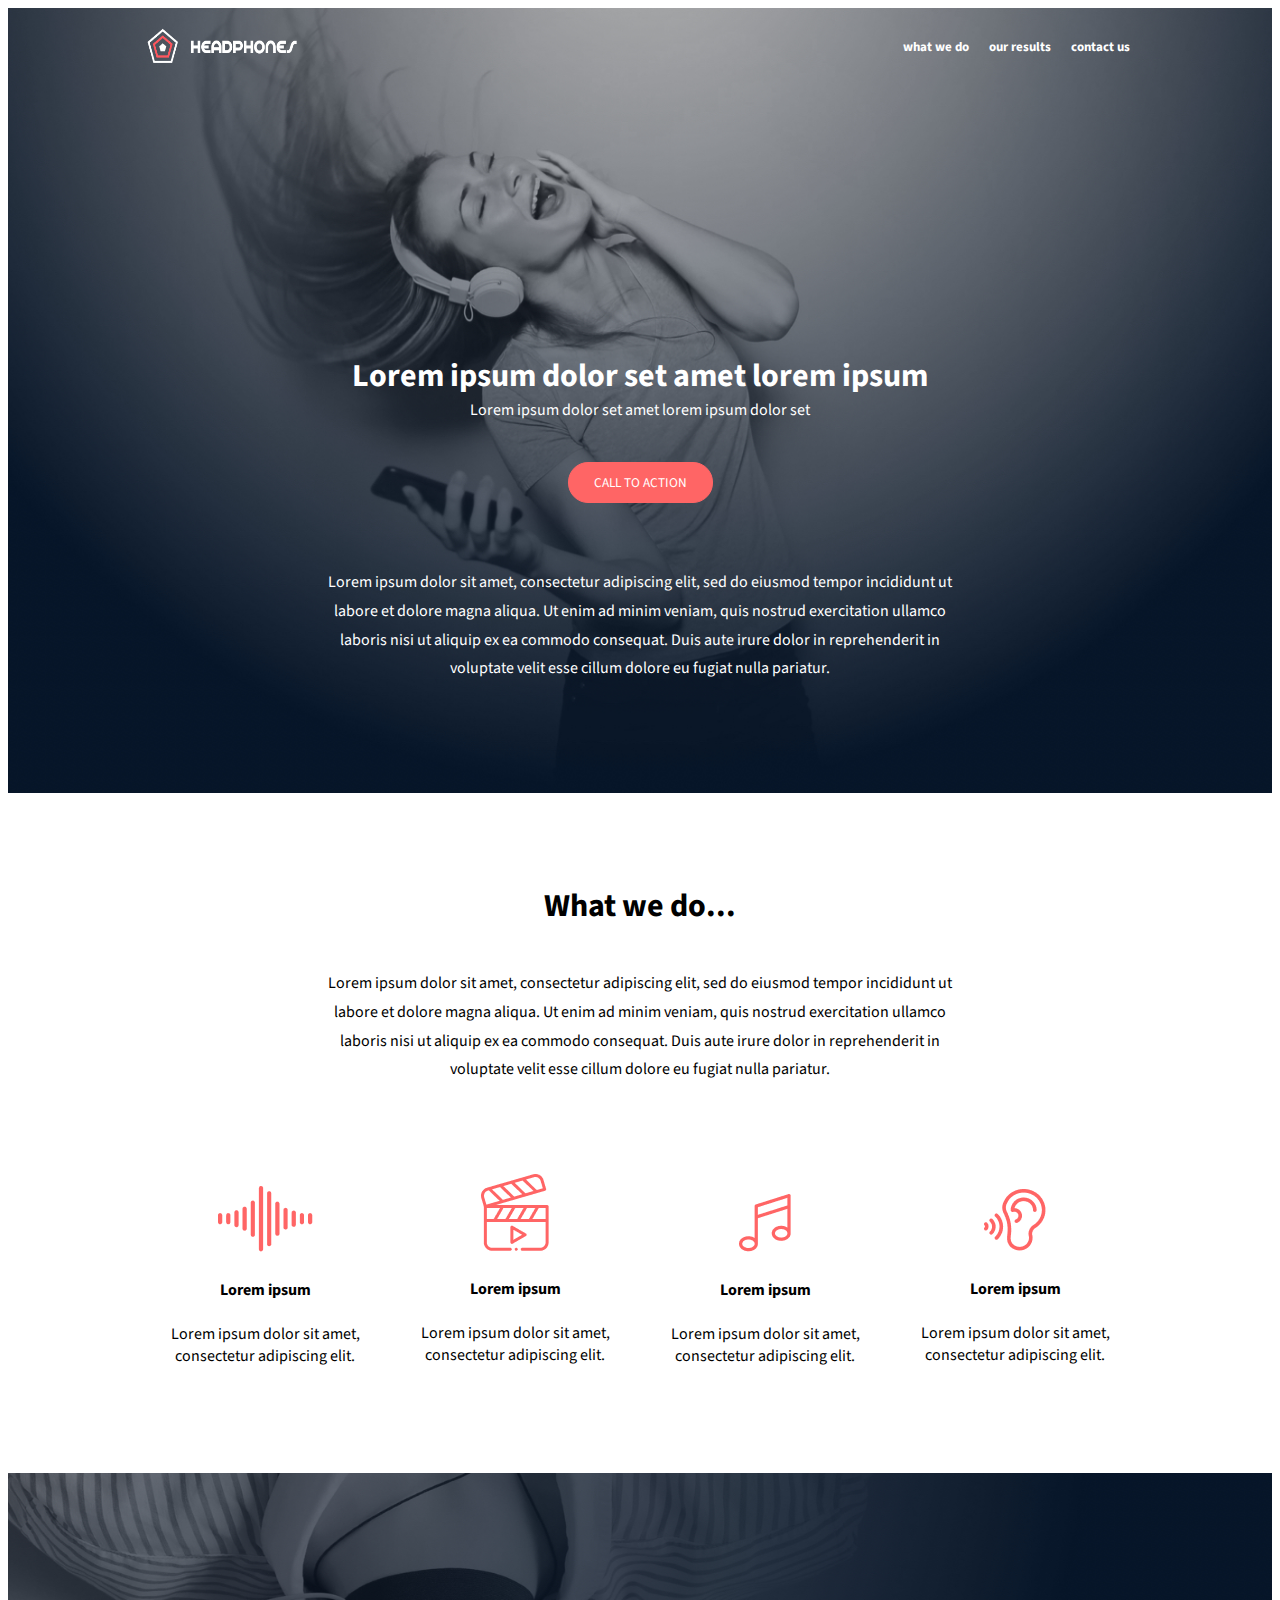
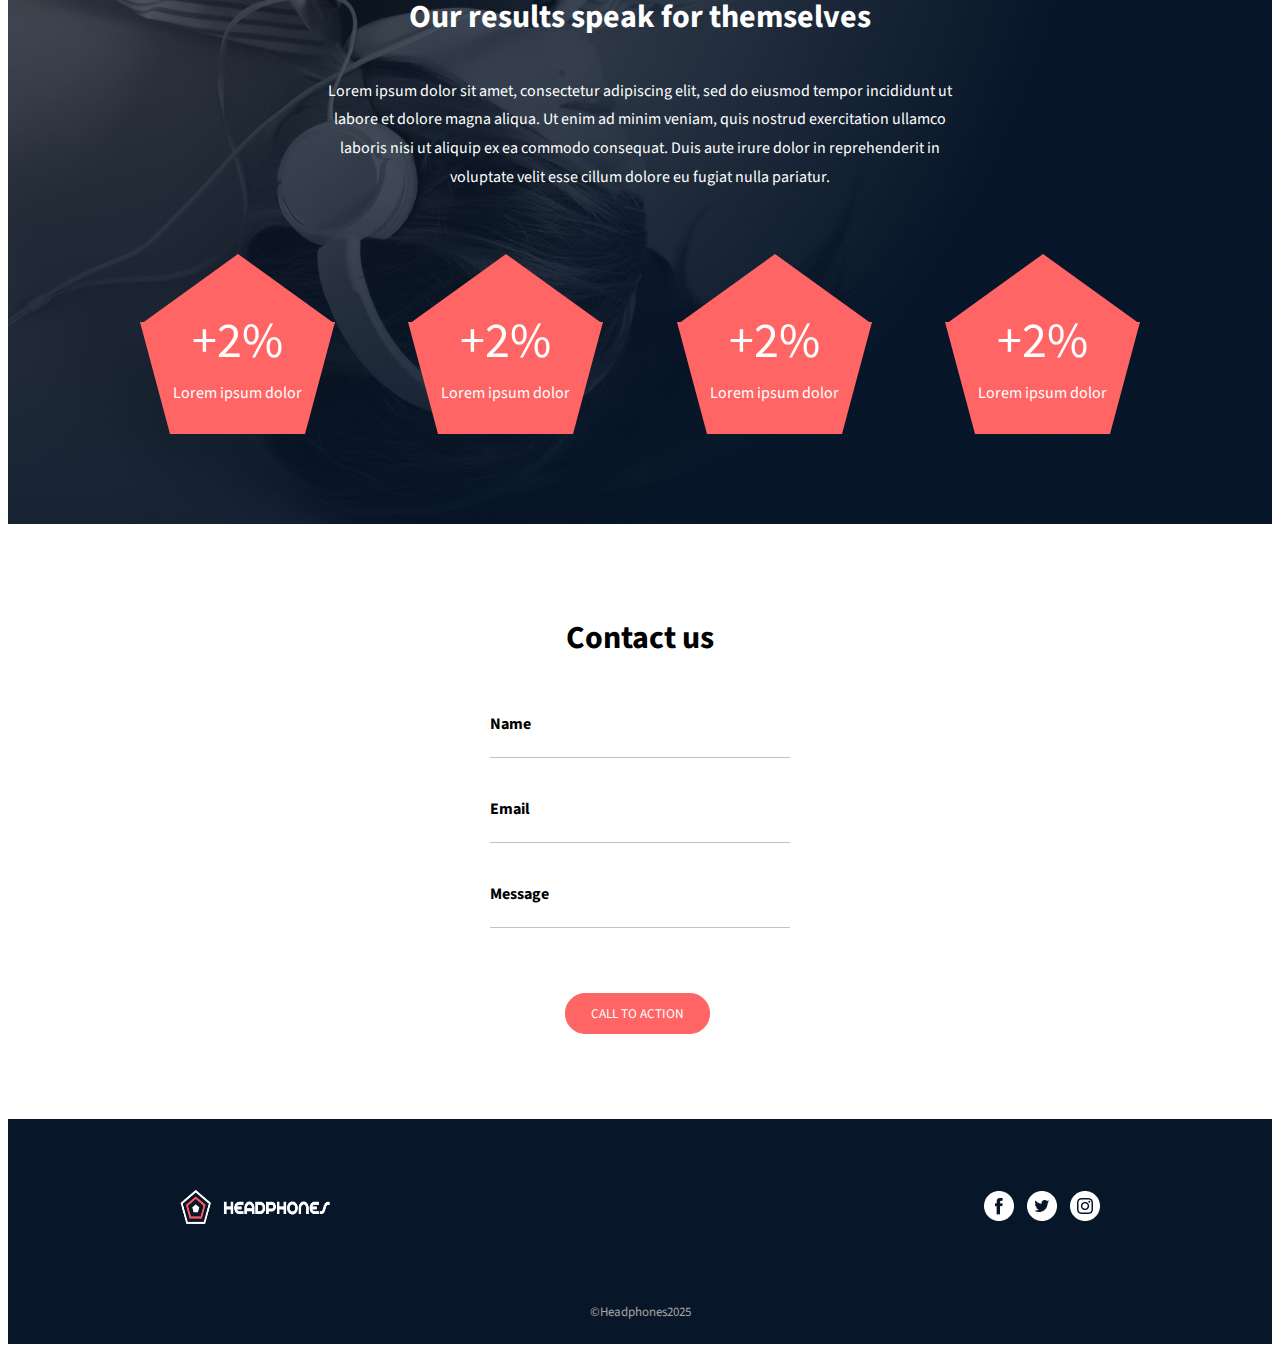
<file: headphones/6-index.html>
<!DOCTYPE html>
<html lang="en">

<head>
    <meta charset="UTF-8">
    <meta name="viewport" content="width=device-width, initial-scale=1.0">
    <link href='https://fonts.googleapis.com/css?family=Source Sans Pro' rel='stylesheet'>
    <link rel="stylesheet" href="6-styles.css">
    <link rel="stylesheet" type="images/y-icon" href="images/favicon.ico">
    <title>Headphones</title>
</head>

<body>
    <header>
        <section class="head">
            <div class="nav">
                <div class="logo-container">
                    <input type="checkbox" id="mobileMenu-active">
                    <label for="mobileMenu-active" class="openMenu-btn">
                        <svg xmlns="http://www.w3.org/2000/svg" height="32px" viewBox="0 -960 960 960" width="32px"
                            fill="#e8eaed">
                            <path d="M120-240v-80h720v80H120Zm0-200v-80h720v80H120Zm0-200v-80h720v80H120Z" />
                        </svg>
                    </label>
                    <img src="images/logo_headphones.png" alt="logo">
                </div>
                <div class="links-container">
                    <label for="mobileMenu-active" class="closeMenu-btn">
                        <svg xmlns="http://www.w3.org/2000/svg" height="32px" viewBox="0 -960 960 960" width="32px"
                            fill="#e8eaed">
                            <path
                                d="m256-200-56-56 224-224-224-224 56-56 224 224 224-224 56 56-224 224 224 224-56 56-224-224-224 224Z" />
                        </svg>
                    </label>
                    <ul>
                        <li><a href="#">what we do</a></li>
                        <li><a href="#">our results</a></li>
                        <li><a href="#">contact us</a></li>
                    </ul>
                </div>
            </div>
            <div class="hero">
                <h1>Lorem ipsum dolor set amet lorem ipsum</h1>
                <p id="txt-1">Lorem ipsum dolor set amet lorem ipsum dolor set</p>
                <button>CALL TO ACTION</button>
                <P id="txt-2">Lorem ipsum dolor sit amet, consectetur adipiscing elit, sed do eiusmod tempor incididunt
                    ut labore et
                    dolore magna aliqua. Ut enim ad minim veniam, quis nostrud exercitation ullamco laboris nisi ut
                    aliquip
                    ex ea commodo consequat. Duis aute irure dolor in reprehenderit in voluptate velit esse cillum
                    dolore eu
                    fugiat nulla pariatur.
                </P>
            </div>
        </section>
    </header>
    <main>
        <section class="what-we-do">
            <div class="heading">
                <h1>What we do...</h1>
                <p>Lorem ipsum dolor sit amet, consectetur adipiscing elit, sed do eiusmod tempor incididunt ut labore
                    et
                    dolore magna aliqua. Ut enim ad minim veniam, quis nostrud exercitation ullamco laboris nisi ut
                    aliquip
                    ex ea commodo consequat. Duis aute irure dolor in reprehenderit in voluptate velit esse cillum
                    dolore eu
                    fugiat nulla pariatur.
                </p>
            </div>
            <div class="icons">
                <div class="sound-frequency">
                    <img src="images/sound-frecuency.png" alt="sound-frecuency">
                    <h4>Lorem ipsum</h4>
                    <p>Lorem ipsum dolor sit amet, consectetur adipiscing elit.</p>
                </div>
                <div class="video">
                    <img src="images/video.png" alt="video">
                    <h4>Lorem ipsum</h4>
                    <p>Lorem ipsum dolor sit amet, consectetur adipiscing elit.</p>
                </div>
                <div class="music">
                    <img src="images/music.png" alt="music">
                    <h4>Lorem ipsum</h4>
                    <p>Lorem ipsum dolor sit amet, consectetur adipiscing elit.</p>
                </div>
                <div class="hearing">
                    <img src="images/hearing.png" alt="hearing">
                    <h4>Lorem ipsum</h4>
                    <p>Lorem ipsum dolor sit amet, consectetur adipiscing elit.</p>
                </div>
            </div>
        </section>
        <section class="our-results">
            <div class="container">
                <div class="heading2">
                    <h1>Our results speak for themselves</h1>
                    <p>Lorem ipsum dolor sit amet, consectetur adipiscing elit, sed do eiusmod tempor incididunt ut
                        labore et dolore magna aliqua. Ut enim ad minim veniam, quis nostrud exercitation ullamco
                        laboris nisi ut aliquip ex ea commodo consequat. Duis aute irure dolor in reprehenderit in
                        voluptate velit esse cillum dolore eu fugiat nulla pariatur.
                    </p>
                </div>
                <div class="pentagons">
                    <div class="shapes">
                        <p>+2%</p>
                        <span>Lorem ipsum dolor</span>
                    </div>
                    <div class="shapes">
                        <p>+2%</p>
                        <span>Lorem ipsum dolor</span>
                    </div>
                    <div class="shapes">
                        <p>+2%</p>
                        <span>Lorem ipsum dolor</span>
                    </div>
                    <div class="shapes">
                        <p>+2%</p>
                        <span>Lorem ipsum dolor</span>
                    </div>
                </div>
            </div>
        </section>
        <section class="contact-us">
            <h1>Contact us</h1>
            <form action="#">
                <label for="name">Name</label><br>
                <input type="text" id="name" name="name"><br>
                <label for="email">Email</label><br>
                <input type="email" id="email" name="email"><br>
                <label for="msg">Message</label><br>
                <input type="text" id="msg" name="msg"><br>
                <button id="contact-btn">CALL TO ACTION</button>
            </form>
        </section>
    </main>
    <footer>
        <div class="foot-section">
            <div class="foot-head">
                <div class="main-logo">
                    <img src="images/logo_headphones.png" alt="logo">
                </div>
                 <div class="social-logo">
                    <img src="images/Facebook_White.png" alt="facebook_icon">
                    <img src="images/Twitter_White.png" alt="twitter-icon">
                    <img src="images/Instagram_White.png" alt="instagram-icon">
                </div>
            </div>
            <p><span>&copy;</span>Headphones2025</p>
        </div>
    </footer>
</body>

</html>
</file>
<file: headphones/0-styles.css>
* {
    font-family: 'Source Sans Pro';
}
header {
    background-image: url(images/headphones_hero_1.jpg);
    background-size: 100% 100%;
    background-repeat: no-repeat;
}
.head {
    max-width: 1000px;
    margin: auto;
}

/*Mobile Menu*/
.nav #mobileMenu-active {
    display: none;
}
.nav .openMenu-btn, .closeMenu-btn {
    display: none;
}
.nav .logo-container {
    display: flex;
    justify-content: space-between;
}
.nav .links-container {
    flex-direction: row;
    align-items: center;
}
@media(max-width: 430px) {
    .links-container{
        display: none;
    }
    .nav, .links-container ul {
        flex-direction: column;
        align-items: center;
    }
    .nav .openMenu-btn, .closeMenu-btn {
        display: block;
    }
    .logo-container {
        display: flex;
        align-items: flex-start;
    }
    #mobileMenu-active:checked ~ .links-container {
        display: flex;
    }
    .openMenu-btn {
        position: relative;
        left: -45%;
    }
}
/*Mobile Menu end*/

.nav {
    display: flex;
    justify-content: space-between;
    align-items: center;
    padding-top: 20px;
}
.nav img {
    width: 150px;
    height: 35px;
    margin-left: 7px;
}
.nav ul {
    list-style: none;
    display: flex;
    margin: 0;
    padding: 0;
    overflow: hidden;
}
.nav ul li a {
    padding: 10px;
    text-decoration: none;
    color: white;
    font-size: small;
    font-weight: bold;
}
.nav ul li a:hover {
    color: #FF6565;
}
.head .hero {
    text-align: center;
    color: white;
}
.head .hero h1 {
    font-size: 2em;
    margin-top: 290px;
    margin-bottom: 0;
}
.head .hero #txt-1 {
    margin-top: 0;
}
.head .hero button {
    margin-bottom: 65px;
    margin-top: 25px;
    background-color: #FF6565;
    border: 1px solid #FF6565;
    color: white;
    padding: 10px 25px;
    border-radius: 20px;
}
.head .hero button:hover {
    opacity: 0.9;
    cursor: pointer;
}
.head .hero #txt-2 {
    max-width: 650px;
    margin: auto;
    height: 160px;
}
</file>
<file: headphones/1-styles.css>
* {
    font-family: 'Source Sans Pro';
}
header {
    background-image: url(images/headphones_hero_1.jpg);
    background-size: 100% 100%;
    background-repeat: no-repeat;
}
.head, .what-we-do {
    max-width: 1000px;
    margin: auto;
}

/*Mobile Menu*/
.nav #mobileMenu-active {
    display: none;
}
.nav .openMenu-btn, .closeMenu-btn {
    display: none;
}
.nav .logo-container {
    display: flex;
    justify-content: space-between;
}
.nav .links-container {
    flex-direction: row;
    align-items: center;
}
@media(max-width: 430px) {
    .links-container{
        display: none;
    }
    .nav, .links-container ul {
        flex-direction: column;
        align-items: center;
    }
    .nav .openMenu-btn, .closeMenu-btn {
        display: block;
    }
    .logo-container {
        display: flex;
        align-items: flex-start;
    }
    #mobileMenu-active:checked ~ .links-container {
        display: flex;
    }
    .openMenu-btn {
        position: relative;
        left: -45%;
    }
}
/*Mobile Menu end*/

.nav {
    display: flex;
    justify-content: space-between;
    align-items: center;
    padding-top: 20px;
}
.nav img {
    width: 150px;
    height: 35px;
    margin-left: 7px;
}
.nav ul {
    list-style: none;
    display: flex;
    margin: 0;
    padding: 0;
    overflow: hidden;
}
.nav ul li a {
    padding: 10px;
    text-decoration: none;
    color: white;
    font-size: small;
    font-weight: bold;
}
.nav ul li a:hover {
    color: #FF6565;
}
.head .hero {
    text-align: center;
    color: white;
}
.head .hero h1 {
    font-size: 2em;
    margin-top: 290px;
    margin-bottom: 0;
}
.head .hero #txt-1 {
    margin-top: 0;
}
.head .hero button {
    margin-bottom: 65px;
    margin-top: 25px;
    background-color: #FF6565;
    border: 1px solid #FF6565;
    color: white;
    padding: 10px 25px;
    border-radius: 20px;
}
.head .hero button:hover {
    opacity: 0.9;
    cursor: pointer;
}
.head .hero #txt-2 {
    max-width: 650px;
    margin: auto;
    height: 160px;
}
.what-we-do .heading {
    margin: 90px 0;
    text-align: center;
}
.what-we-do .heading h1 {
    margin-bottom: 40px;
}
.what-we-do .heading p {
    max-width: 650px;
    margin: auto;
}
.what-we-do .icons {
    display: flex;
    flex-direction: row;
    flex-wrap: wrap;
    margin: 90px 0;
}
.what-we-do .icons div {
    text-align: center;
    flex: 25%;
}
.what-we-do .icons .music {
    padding-top: 20px;
}
.what-we-do .icons .sound-frequency {
    padding-top: 12px;
}
.what-we-do .icons .hearing {
    padding-top: 15px;
}
/*tablettes*/
@media(max-width: 750px){
    .what-we-do .icons p{
        margin: 0 20%;
    }
    .what-we-do .icons div {
        flex: 50%;
        margin-bottom: 40px;

    }
}
/*Mobile*/
@media(max-width: 450px){
    .what-we-do .icons {
        flex-direction: column;
        margin: 0 20%;
    }
    .what-we-do .icons div {
        margin-bottom: 75px;
    }
}
</file>
<file: headphones/2-styles.css>
* {
    font-family: 'Source Sans Pro';
}
header {
    background-image: url(images/headphones_hero_1.jpg);
    background-size: 100% 100%;
    background-repeat: no-repeat;
}
.head, .what-we-do, .container {
    max-width: 1000px;
    margin: auto;
}

/*Mobile Menu*/
.nav #mobileMenu-active {
    display: none;
}
.nav .openMenu-btn, .closeMenu-btn {
    display: none;
}
.nav .logo-container {
    display: flex;
    justify-content: space-between;
}
.nav .links-container {
    flex-direction: row;
    align-items: center;
}
@media(max-width: 430px) {
    .links-container{
        display: none;
    }
    .nav, .links-container ul {
        flex-direction: column;
        align-items: center;
    }
    .nav .openMenu-btn, .closeMenu-btn {
        display: block;
    }
    .logo-container {
        display: flex;
        align-items: flex-start;
    }
    #mobileMenu-active:checked ~ .links-container {
        display: flex;
    }
    .openMenu-btn {
        position: relative;
        left: -45%;
    }
}
/*Mobile Menu end*/

.nav {
    display: flex;
    justify-content: space-between;
    align-items: center;
    padding-top: 20px;
}
.nav img {
    width: 150px;
    height: 35px;
    margin-left: 7px;
}
.nav ul {
    list-style: none;
    display: flex;
    margin: 0;
    padding: 0;
    overflow: hidden;
}
.nav ul li a {
    padding: 10px;
    text-decoration: none;
    color: white;
    font-size: small;
    font-weight: bold;
}
.nav ul li a:hover {
    color: #FF6565;
}
.head .hero {
    text-align: center;
    color: white;
    padding-bottom: 60px;
}
.head .hero h1 {
    font-size: 2em;
    margin-top: 290px;
    margin-bottom: 0;
}
.head .hero #txt-1 {
    margin-top: 0;
}
.head .hero button {
    margin-bottom: 65px;
    margin-top: 25px;
    background-color: #FF6565;
    border: 1px solid #FF6565;
    color: white;
    padding: 10px 25px;
    border-radius: 20px;
}
.head .hero button:hover {
    opacity: 0.9;
    cursor: pointer;
}
.head .hero #txt-2 {
    max-width: 650px;
    margin: auto;
    height: 165px;
    line-height: 1.8;
}
.what-we-do .heading {
    margin: 90px 0;
    text-align: center;
}
.what-we-do .heading h1 {
    margin-bottom: 40px;
}
.what-we-do .heading p {
    max-width: 650px;
    margin: auto;
    line-height: 1.8;
}
.what-we-do .icons {
    display: flex;
    flex-direction: row;
    flex-wrap: wrap;
    margin: 90px 0;
}
.what-we-do .icons div {
    text-align: center;
    flex: 25%;
}
.what-we-do .icons .music {
    padding-top: 20px;
}
.what-we-do .icons .sound-frequency {
    padding-top: 12px;
}
.what-we-do .icons .hearing {
    padding-top: 15px;
}
/*tablettes*/
@media(max-width: 750px){
    .what-we-do .icons p{
        margin: 0 20%;
    }
    .what-we-do .icons div {
        flex: 50%;
        margin-bottom: 40px;

    }
}
/*Mobile*/
@media(max-width: 450px){
    .what-we-do .icons {
        flex-direction: column;
        margin: 0 20%;
    }
    .what-we-do .icons div {
        margin-bottom: 75px;
    }
}

.our-results {
    background-image: url(images/headphones_hero_2.jpg);
    background-repeat: no-repeat;
    background-size: 100% 100%;
    color:white;

}
.our-results .heading2 {
    padding: 100px 0 40px;
    text-align: center;
}
.our-results .heading2 p {
    max-width: 650px;
    margin: auto;
    line-height: 1.8;
    padding-top: 15px;
}
.our-results .pentagons {
    display: flex;
    flex-direction: row;
    flex-wrap: wrap;
    justify-content: space-between;
    padding-bottom: 90px;
}
.our-results .pentagons div{
    background-image: url(images/pentagone.png);
    background-repeat: no-repeat;
    height: 185px;
    width: 200px;
    place-content: center;
    background-size: cover;
    text-align: center;
}
.our-results .pentagons p {
    font-size: 50px;
    margin-bottom: 5px;
    margin-top: 10px;
}
/*tablettes*/
@media(max-width: 750px){
    .our-results .pentagons {
        display: grid;
        grid-template-columns: auto auto;
        justify-content: space-around;
        gap: 40px 30px;
    }
}
/*Mobile*/
@media(max-width: 450px){
    .our-results .pentagons {
        display: grid;
        grid-template-columns: auto;
    }
}
</file>
<file: headphones/3-styles.css>
* {
    font-family: 'Source Sans Pro';
}
header {
    background-image: url(images/headphones_hero_1.jpg);
    background-size: 100% 100%;
    background-repeat: no-repeat;
}
.head, .what-we-do, .container {
    max-width: 1000px;
    margin: auto;
}

/*Mobile Menu*/
.nav #mobileMenu-active {
    display: none;
}
.nav .openMenu-btn, .closeMenu-btn {
    display: none;
}
.nav .logo-container {
    display: flex;
    justify-content: space-between;
}
.nav .links-container {
    flex-direction: row;
    align-items: center;
}
@media(max-width: 430px) {
    .links-container{
        display: none;
    }
    .nav, .links-container ul {
        flex-direction: column;
        align-items: center;
    }
    .nav .openMenu-btn, .closeMenu-btn {
        display: block;
    }
    .logo-container {
        display: flex;
        align-items: flex-start;
    }
    #mobileMenu-active:checked ~ .links-container {
        display: flex;
    }
    .openMenu-btn {
        position: relative;
        left: -45%;
    }
}
/*Mobile Menu end*/

.nav {
    display: flex;
    justify-content: space-between;
    align-items: center;
    padding-top: 20px;
}
.nav img {
    width: 150px;
    height: 35px;
    margin-left: 7px;
}
.nav ul {
    list-style: none;
    display: flex;
    margin: 0;
    padding: 0;
    overflow: hidden;
}
.nav ul li a {
    padding: 10px;
    text-decoration: none;
    color: white;
    font-size: small;
    font-weight: bold;
}
.nav ul li a:hover {
    color: #FF6565;
}
.head .hero {
    text-align: center;
    color: white;
    padding-bottom: 60px;
}
.head .hero h1 {
    font-size: 2em;
    margin-top: 290px;
    margin-bottom: 0;
}
.head .hero #txt-1 {
    margin-top: 0;
}
.head .hero button, #contact-btn {
    margin-bottom: 65px;
    margin-top: 25px;
    background-color: #FF6565;
    border: 1px solid #FF6565;
    color: white;
    padding: 10px 25px;
    border-radius: 20px;
}
.head .hero button:hover, #contact-btn:hover {
    opacity: 0.9;
    cursor: pointer;
}
.head .hero #txt-2 {
    max-width: 650px;
    margin: auto;
    height: 165px;
    line-height: 1.8;
}
.what-we-do .heading {
    margin: 90px 0;
    text-align: center;
}
.what-we-do .heading h1 {
    margin-bottom: 40px;
}
.what-we-do .heading p {
    max-width: 650px;
    margin: auto;
    line-height: 1.8;
}
.what-we-do .icons {
    display: flex;
    flex-direction: row;
    flex-wrap: wrap;
    margin: 90px 0;
}
.what-we-do .icons div {
    text-align: center;
    flex: 25%;
}
.what-we-do .icons .music {
    padding-top: 20px;
}
.what-we-do .icons .sound-frequency {
    padding-top: 12px;
}
.what-we-do .icons .hearing {
    padding-top: 15px;
}
/*tablettes*/
@media(max-width: 750px){
    .what-we-do .icons p{
        margin: 0 20%;
    }
    .what-we-do .icons div {
        flex: 50%;
        margin-bottom: 40px;

    }
}
/*Mobile*/
@media(max-width: 450px){
    .what-we-do .icons {
        flex-direction: column;
        margin: 0 20%;
    }
    .what-we-do .icons div {
        margin-bottom: 75px;
    }
}

.our-results {
    background-image: url(images/headphones_hero_2.jpg);
    background-repeat: no-repeat;
    background-size: 100% 100%;
    color:white;

}
.our-results .heading2 {
    padding: 100px 0 40px;
    text-align: center;
}
.our-results .heading2 p {
    max-width: 650px;
    margin: auto;
    line-height: 1.8;
    padding-top: 15px;
}
.our-results .pentagons {
    display: flex;
    flex-direction: row;
    flex-wrap: wrap;
    justify-content: space-between;
    padding-bottom: 90px;
}
.our-results .pentagons div{
    background-image: url(images/pentagone.png);
    background-repeat: no-repeat;
    height: 185px;
    width: 200px;
    place-content: center;
    background-size: cover;
    text-align: center;
}
.our-results .pentagons p {
    font-size: 50px;
    margin-bottom: 5px;
    margin-top: 10px;
}
/*tablettes*/
@media(max-width: 750px){
    .our-results .pentagons {
        display: grid;
        grid-template-columns: auto auto;
        justify-content: space-around;
        gap: 40px 30px;
    }
}
/*Mobile*/
@media(max-width: 450px){
    .our-results .pentagons {
        display: grid;
        grid-template-columns: auto;
    }
}
.contact-us {
    padding-top: 70px;
    padding-bottom: 20px;
    width: 300px;
    margin: auto;
}
.contact-us input {
    border: none;
    border-bottom: 1px solid rgb(197, 193, 193);
    margin: 0 0 40px ;
    box-sizing: border-box;
    width: 300px;
}
.contact-us label {
    font-weight: bold;
}
.contact-us h1 {
    text-align: center;
    padding-bottom: 30px;
}
.contact-us #contact-btn {
    position: relative;
    left: 75px;
}
</file>
<file: headphones/4-styles.css>
* {
    font-family: 'Source Sans Pro';
}
header {
    background-image: url(images/headphones_hero_1.jpg);
    background-size: 100% 100%;
    background-repeat: no-repeat;
}
.head, .what-we-do, .container, .foot-section {
    max-width: 1000px;
    margin: auto;
}

/*Mobile Menu*/
.nav #mobileMenu-active {
    display: none;
}
.nav .openMenu-btn, .closeMenu-btn {
    display: none;
}
.nav .logo-container {
    display: flex;
    justify-content: space-between;
}
.nav .links-container {
    flex-direction: row;
    align-items: center;
}
@media(max-width: 430px) {
    .links-container{
        display: none;
    }
    .nav, .links-container ul {
        flex-direction: column;
        align-items: center;
    }
    .nav .openMenu-btn, .closeMenu-btn {
        display: block;
    }
    .logo-container {
        display: flex;
        align-items: flex-start;
    }
    #mobileMenu-active:checked ~ .links-container {
        display: flex;
    }
    .openMenu-btn {
        position: relative;
        left: -45%;
    }
}
/*Mobile Menu end*/

.nav {
    display: flex;
    justify-content: space-between;
    align-items: center;
    padding-top: 20px;
}
.nav img {
    width: 150px;
    height: 35px;
    margin-left: 7px;
}
.nav ul {
    list-style: none;
    display: flex;
    margin: 0;
    padding: 0;
    overflow: hidden;
}
.nav ul li a {
    padding: 10px;
    text-decoration: none;
    color: white;
    font-size: small;
    font-weight: bold;
}
.nav ul li a:hover {
    color: #FF6565;
}
.head .hero {
    text-align: center;
    color: white;
    padding-bottom: 60px;
}
.head .hero h1 {
    font-size: 2em;
    margin-top: 290px;
    margin-bottom: 0;
}
.head .hero #txt-1 {
    margin-top: 0;
}
.head .hero button, #contact-btn {
    margin-bottom: 65px;
    margin-top: 25px;
    background-color: #FF6565;
    border: 1px solid #FF6565;
    color: white;
    padding: 10px 25px;
    border-radius: 20px;
}
.head .hero button:hover, #contact-btn:hover {
    opacity: 0.9;
    cursor: pointer;
}
.head .hero #txt-2 {
    max-width: 650px;
    margin: auto;
    height: 165px;
    line-height: 1.8;
}
.what-we-do .heading {
    margin: 90px 0;
    text-align: center;
}
.what-we-do .heading h1 {
    margin-bottom: 40px;
}
.what-we-do .heading p {
    max-width: 650px;
    margin: auto;
    line-height: 1.8;
}
.what-we-do .icons {
    display: flex;
    flex-direction: row;
    flex-wrap: wrap;
    margin: 90px 0;
}
.what-we-do .icons div {
    text-align: center;
    flex: 25%;
}
.what-we-do .icons .music {
    padding-top: 20px;
}
.what-we-do .icons .sound-frequency {
    padding-top: 12px;
}
.what-we-do .icons .hearing {
    padding-top: 15px;
}
/*tablettes*/
@media(max-width: 750px){
    .what-we-do .icons p{
        margin: 0 20px;
    }
    .what-we-do .icons div {
        flex: 50%;
        margin-bottom: 40px;

    }
}
/*Mobile*/
@media(max-width: 450px){
    .what-we-do .icons {
        flex-direction: column;
        margin: 0 20%;
    }
    .what-we-do .icons div {
        margin-bottom: 75px;
    }
}

.our-results {
    background-image: url(images/headphones_hero_2.jpg);
    background-repeat: no-repeat;
    background-size: 100% 100%;
    color:white;

}
.our-results .heading2 {
    padding: 100px 0 40px;
    text-align: center;
}
.our-results .heading2 p {
    max-width: 650px;
    margin: auto;
    line-height: 1.8;
    padding-top: 15px;
}
.our-results .pentagons {
    display: flex;
    flex-direction: row;
    flex-wrap: wrap;
    justify-content: space-between;
    padding-bottom: 90px;
}
.our-results .pentagons div{
    background-image: url(images/pentagone.png);
    background-repeat: no-repeat;
    height: 185px;
    width: 200px;
    place-content: center;
    background-size: cover;
    text-align: center;
}
.our-results .pentagons p {
    font-size: 50px;
    margin-bottom: 5px;
    margin-top: 10px;
}
/*tablettes*/
@media(max-width: 750px){
    .our-results .pentagons {
        display: grid;
        grid-template-columns: auto auto;
        justify-content: space-around;
        gap: 40px 30px;
    }
}
/*Mobile*/
@media(max-width: 450px){
    .our-results .pentagons {
        display: grid;
        grid-template-columns: auto;
    }
}
.contact-us {
    padding-top: 70px;
    padding-bottom: 20px;
    width: 300px;
    margin: auto;
}
.contact-us input {
    border: none;
    border-bottom: 1px solid rgb(197, 193, 193);
    margin: 0 0 40px ;
    box-sizing: border-box;
    width: 300px;
}
.contact-us label {
    font-weight: bold;
}
.contact-us h1 {
    text-align: center;
    padding-bottom: 30px;
}
.contact-us #contact-btn {
    position: relative;
    left: 75px;
}
footer {
    background-color: #071629;
    padding: 70px 0;
}
.foot-head {
    display: flex;
    flex-direction: row;
    justify-content: space-between;
    align-items: center;
    padding: 0 40px;
}
.foot-section p {
    color: rgb(170, 165, 165);
    font-size: small;
    text-align: center;
    position: relative;
    top: 60px;
}
.foot-section .main-logo img{
    width: 150px;
    height: 35px;
    
}
.foot-section .social-logo img{
    padding-left: 10px;
}
/*Mobile*/
@media(max-width: 450px){
    .foot-head {
        flex-direction: column;
    }
    .foot-head .main-logo, .social-logo{
        margin: 30px 0;
    }
    .foot-section p {
        position: relative;
        top: 50px;
    }
}
</file>
<file: headphones/6-styles.css>
* {
    font-family: 'Source Sans Pro';
}
header {
    background-image: url(images/headphones_hero_1.jpg);
    background-size: 100% 100%;
    background-repeat: no-repeat;
}
.head, .what-we-do, .container, .foot-section {
    max-width: 1000px;
    margin: auto;
}

/*Mobile Menu*/
.nav #mobileMenu-active {
    display: none;
}
.nav .openMenu-btn, .closeMenu-btn {
    display: none;
}
.nav .logo-container {
    display: flex;
    justify-content: space-between;
}
.nav .links-container {
    flex-direction: row;
    align-items: center;
}
@media(max-width: 430px) {
    .links-container{
        display: none;
    }
    .nav, .links-container ul {
        flex-direction: column;
        align-items: center;
    }
    .nav .openMenu-btn, .closeMenu-btn {
        display: block;
    }
    .logo-container {
        display: flex;
        align-items: flex-start;
    }
    #mobileMenu-active:checked ~ .links-container {
        display: flex;
    }
    .openMenu-btn {
        position: relative;
        left: -45%;
    }
}
/*Mobile Menu end*/

.nav {
    display: flex;
    justify-content: space-between;
    align-items: center;
    padding-top: 20px;
}
.nav img {
    width: 150px;
    height: 35px;
    margin-left: 7px;
}
.nav ul {
    list-style: none;
    display: flex;
    margin: 0;
    padding: 0;
    overflow: hidden;
}
.nav ul li a {
    padding: 10px;
    text-decoration: none;
    color: white;
    font-size: small;
    font-weight: bold;
}
.nav ul li a:hover {
    color: #FF6565;
}
.head .hero {
    text-align: center;
    color: white;
    padding-bottom: 60px;
}
.head .hero h1 {
    font-size: 2em;
    margin-top: 290px;
    margin-bottom: 0;
}
.head .hero #txt-1 {
    margin-top: 0;
}
.head .hero button, #contact-btn {
    margin-bottom: 65px;
    margin-top: 25px;
    background-color: #FF6565;
    border: 1px solid #FF6565;
    color: white;
    padding: 10px 25px;
    border-radius: 20px;
}
.head .hero button:hover, #contact-btn:hover {
    opacity: 0.9;
    cursor: pointer;
}
.head .hero #txt-2 {
    max-width: 650px;
    margin: auto;
    height: 165px;
    line-height: 1.8;
}
.what-we-do .heading {
    margin: 90px 0;
    text-align: center;
}
.what-we-do .heading h1 {
    margin-bottom: 40px;
}
.what-we-do .heading p {
    max-width: 650px;
    margin: auto;
    line-height: 1.8;
}
.what-we-do .icons {
    display: flex;
    flex-direction: row;
    flex-wrap: wrap;
    margin: 90px 0;
}
.what-we-do .icons div {
    text-align: center;
    flex: 25%;
}
.what-we-do .icons .music {
    padding-top: 20px;
}
.what-we-do .icons .sound-frequency {
    padding-top: 12px;
}
.what-we-do .icons .hearing {
    padding-top: 15px;
}
/*tablettes*/
@media(max-width: 750px){
    .what-we-do .icons p{
        margin: 0 20px;
    }
    .what-we-do .icons div {
        flex: 50%;
        margin-bottom: 40px;

    }
}
/*Mobile*/
@media(max-width: 450px){
    .what-we-do .icons {
        flex-direction: column;
        margin: 0 20%;
    }
    .what-we-do .icons div {
        margin-bottom: 75px;
    }
}

.our-results {
    background-image: url(images/headphones_hero_2.jpg);
    background-repeat: no-repeat;
    background-size: 100% 100%;
    color:white;

}
.our-results .heading2 {
    padding: 100px 0 40px;
    text-align: center;
}
.our-results .heading2 p {
    max-width: 650px;
    margin: auto;
    line-height: 1.8;
    padding-top: 15px;
}
.our-results .pentagons {
    display: flex;
    flex-direction: row;
    flex-wrap: wrap;
    justify-content: space-between;
    padding-bottom: 90px;
    padding-top: 90px;
}
/*Draw Pentagon*/
.our-results .pentagons .shapes{
    height: 0px;
    width: 135px;
    border-top: 112px solid #FF6565;
    border-left: 30px solid transparent;
    border-right: 30px solid transparent;
    place-content: center;
    text-align: center;
}
.our-results .pentagons .shapes:before {
    position: relative;
    content: "";
    height: 0;
    width: 0;
    border-bottom: 70px solid #FF6565;
    border-left: 97px solid transparent;
    border-right: 97px solid transparent;
    bottom: 202px;
    right: 29px;
}
.our-results .pentagons p {
    position: relative;
    bottom: 160px;
    font-size: 50px;
    margin-bottom: 5px;
    margin-top: 10px;
}
.our-results .pentagons span {
    position: relative;
    bottom: 160px;
}
/*tablettes*/
@media(max-width: 750px){
    .our-results .pentagons {
        display: grid;
        grid-template-columns: auto auto;
        justify-content: space-around;
        gap: 40px 30px;
    }
    .our-results .pentagons .shapes {
        padding-bottom: 60px;
    }
}
/*Mobile*/
@media(max-width: 450px){
    .our-results .pentagons {
        display: grid;
        grid-template-columns: auto;
    }
    .our-results .pentagons .shapes {
        padding-bottom: 70px;
    }

}
.contact-us {
    padding-top: 70px;
    padding-bottom: 20px;
    width: 300px;
    margin: auto;
}
.contact-us input {
    border: none;
    border-bottom: 1px solid rgb(197, 193, 193);
    margin: 0 0 40px ;
    box-sizing: border-box;
    width: 300px;
}
.contact-us label {
    font-weight: bold;
}
.contact-us h1 {
    text-align: center;
    padding-bottom: 30px;
}
.contact-us #contact-btn {
    position: relative;
    left: 75px;
}
footer {
    background-color: #071629;
    padding: 70px 0;
}
.foot-head {
    display: flex;
    flex-direction: row;
    justify-content: space-between;
    align-items: center;
    padding: 0 40px;
}
.foot-section p {
    color: rgb(170, 165, 165);
    font-size: small;
    text-align: center;
    position: relative;
    top: 60px;
}
.foot-section .main-logo img{
    width: 150px;
    height: 35px;
    
}
.foot-section .social-logo img{
    padding-left: 10px;
}
/*Mobile*/
@media(max-width: 450px){
    .foot-head {
        flex-direction: column;
    }
    .foot-head .main-logo, .social-logo{
        margin: 30px 0;
    }
    .foot-section p {
        position: relative;
        top: 50px;
    }
}
</file>
